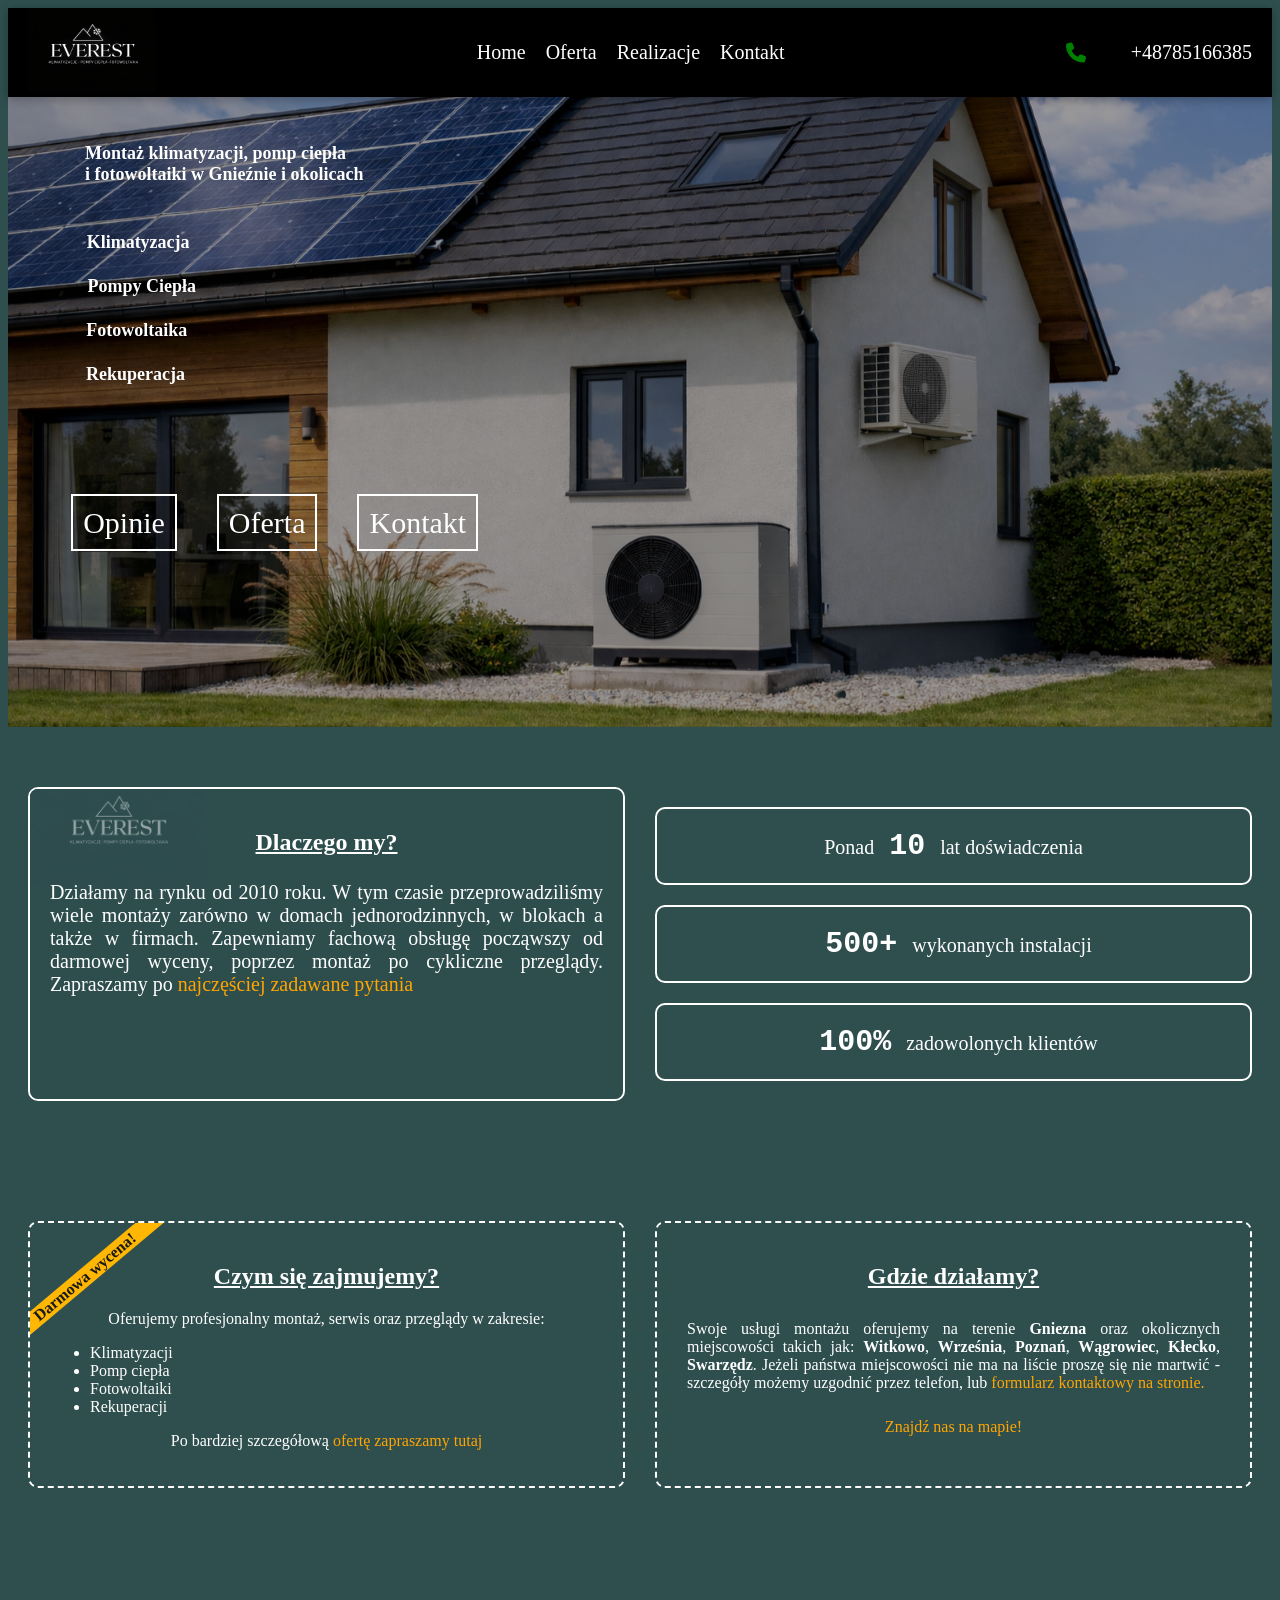
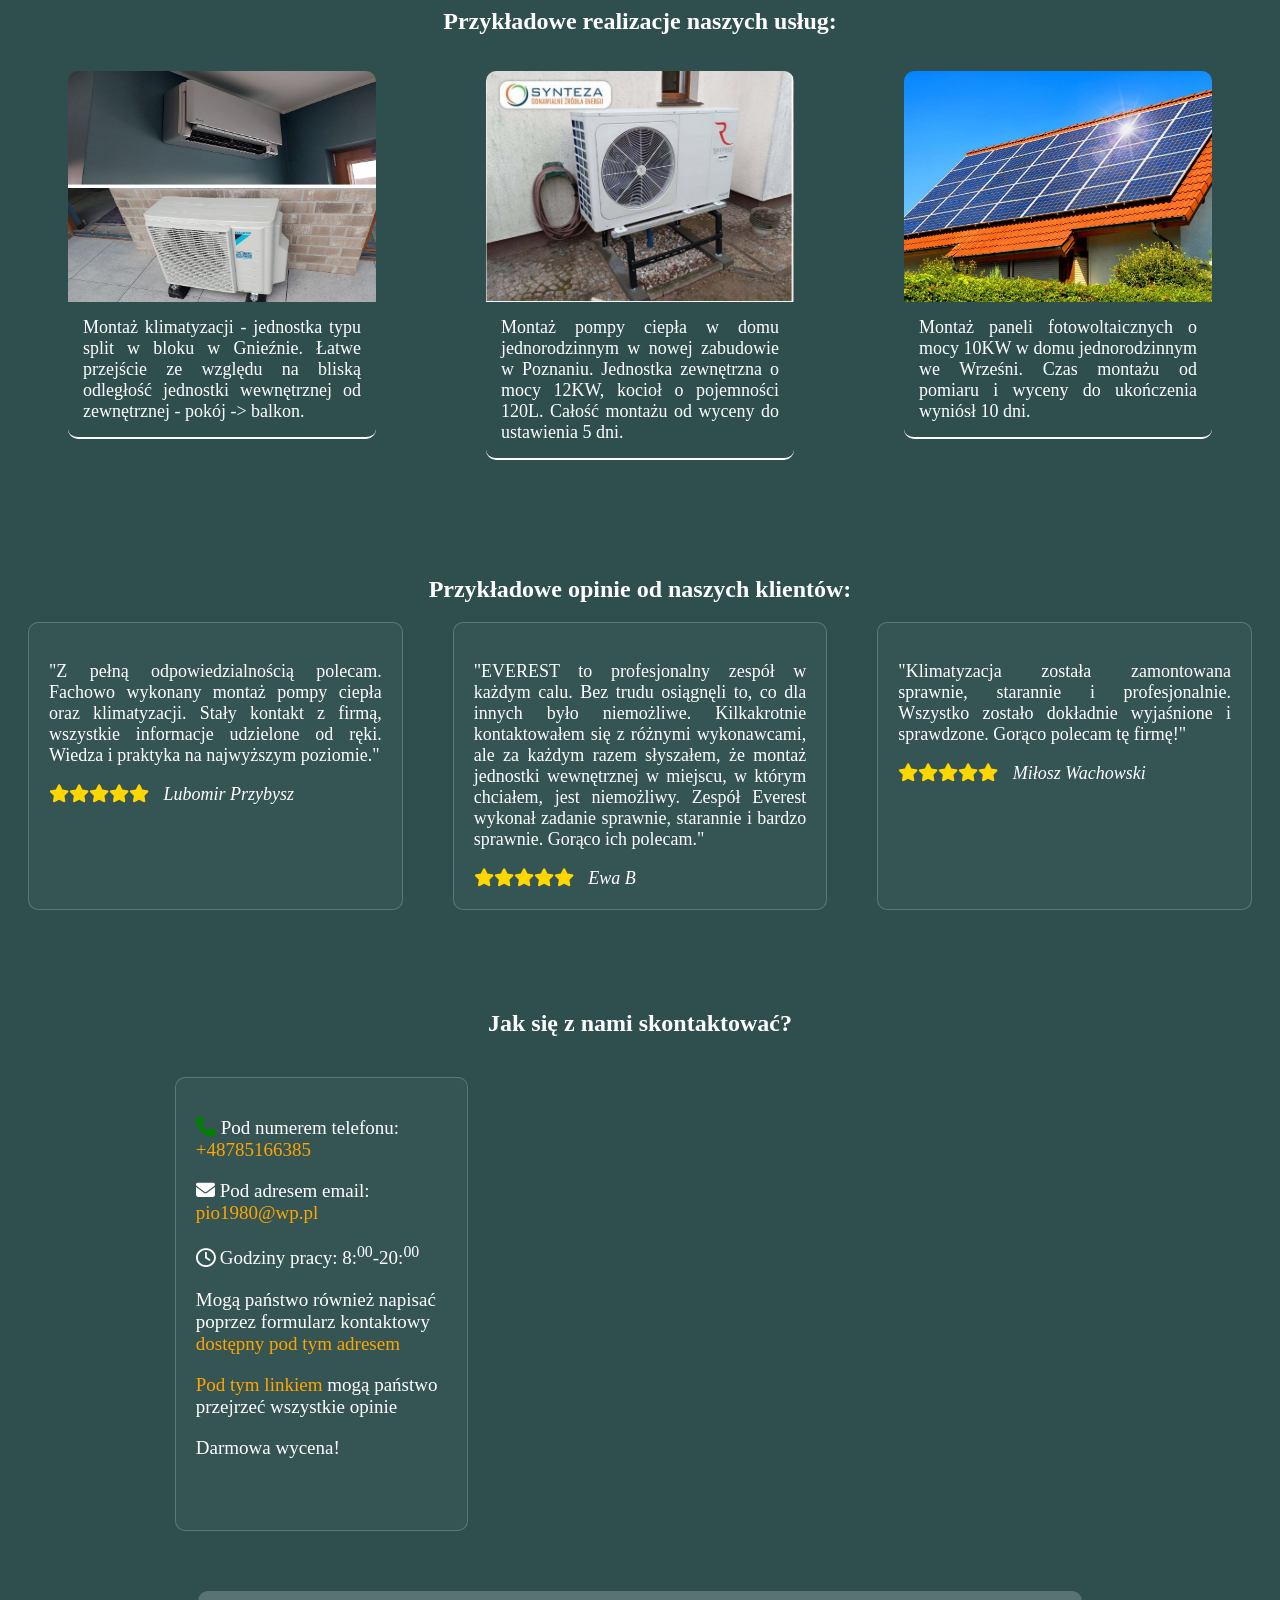
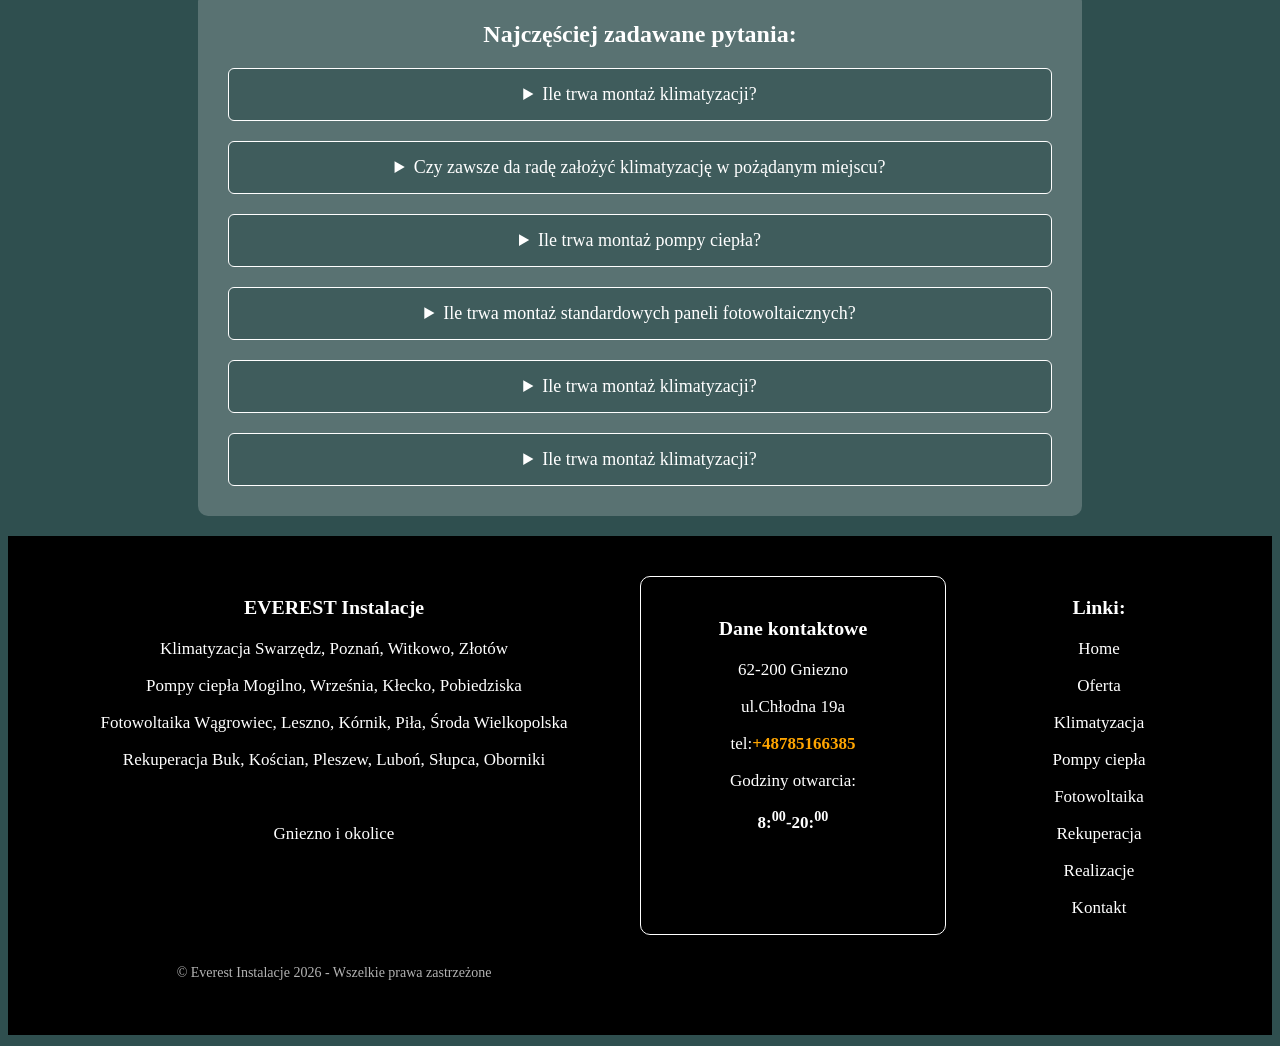
<file: index.html>
<!DOCTYPE html>
<html lang="en">
<head>
    <meta charset="UTF-8">
    <meta http-equiv="X-UA-Compatible" content="IE=edge">
    <meta name="viewport" content="width=device-width, initial-scale=1.0">
    <meta name="author" content="Tantal">
    <meta name="description" content="Montaż klimatyzacji, pomp ciepła, fotowoltaiki i rekuperacji w Gnieźnie i okolicach. Profesjonalny montaż i serwis.">
    <link rel="stylesheet" href="CSS/style.css">
    <link rel="stylesheet" href="CSS/navbar.css">
    <link rel="stylesheet" href="https://cdnjs.cloudflare.com/ajax/libs/font-awesome/6.5.0/css/all.min.css">
    <title>Klimatyzacja Pompy Ciepła Fotowoltaika Rekuperacja Everest Gniezno</title>
</head>
<body>
    <header class="header">
        <nav class="nav">
            
            <div class="logo">
                <img src="Img/Everest Instalacje.png" alt="Logo firmy Everest montującej klimatyzacje, pompy ciepła, fotowoltaike i rekuperacje">
            </div>
            <input type="checkbox" id="menu-toggle">

            <label for="menu-toggle" class="hamburger">
                <span></span>
                <span></span>
                <span></span>
            </label>
            
            <ul class="menu">
                <li><a href="https://tantal77.github.io/everest-landing-page/">Home</a></li>
                <li><a href="https://tantal77.github.io/everest-landing-page/oferta.html">Oferta</a></li>
                <li><a href="https://tantal77.github.io/everest-landing-page/realizacje.html">Realizacje</a></li>
                <li><a href="https://tantal77.github.io/everest-landing-page/kontakt.html">Kontakt</a></li>
            </ul>
            <div class="tel">
                <a href="tel:48785166385"><i class="fa-solid fa-phone"></i><span>+48785166385</span></a>
            </div>
        </nav>
    </header>
    <span class="banner"><a href="tel:48785166385" class="phone-banner"><i class="fa-solid fa-phone"></i></a></span>
    <main>
        <section class="hero">
            <img class="hero-img" src="Img/Domek jednorodzinny z klimatyzacją, pompą ciepła i fotowoltaiką.png" alt="Montaż Klimatyzacji Fotowoltaiki Pomp Ciepła Rekuperacji Gniezno i okolice">
            <div class="hero-text">
                <h1 class="hero-text-one">Montaż klimatyzacji, pomp ciepła<br> i fotowoltaiki w Gnieźnie i okolicach</h1>
                <h2 class="hero-text-two">Klimatyzacja</h2>
                <h2 class="hero-text-three">Pompy Ciepła</h2>
                <h2 class="hero-text-four">Fotowoltaika</h2>
                <h2 class="hero-text-five">Rekuperacja</h2>
            </div>
            <div class="hiperlinks">
                <p><a href="#review-anchor">Opinie</a></p>
                <p><a href="https://tantal77.github.io/everest-landing-page/oferta.html">Oferta</a></p>
                <p><a href="https://tantal77.github.io/everest-landing-page/kontakt.html">Kontakt</a></p>
            </div>
        </section>
        <section class="about">
            <div class="about-description">
                <img src="Img/Everest Montaż Gniezno.png" alt="Everest Instalacje Montaż Gniezno" class="about-logo">
                <h2>Dlaczego my?</h2>
                <p>Działamy na rynku od 2010 roku. W tym czasie przeprowadziliśmy wiele montaży
                    zarówno w domach jednorodzinnych, w blokach a także w firmach. Zapewniamy fachową
                    obsługę począwszy od darmowej wyceny, poprzez montaż po cykliczne przeglądy. 
                    Zapraszamy po <a href="#faq-anchor">najczęściej zadawane pytania</a>
                </p>
            </div>
            <div class="about-numbers">
                <p class="number-box">Ponad <span>10</span> lat doświadczenia</p>
                <p class="number-box"><span>500+</span> wykonanych instalacji</p>
                <p class="number-box"><span>100%</span> zadowolonych klientów</p>
            </div>
        </section>

        <section class="what-where">
            <div class="what">
                <div class="overlay">
                    <span>Darmowa wycena!</span>
                </div>
                <h2>Czym się zajmujemy?</h2>
                <p>Oferujemy profesjonalny montaż, serwis oraz przeglądy w zakresie:</p>
                <ul>
                    <li>Klimatyzacji</li>
                    <li>Pomp ciepła</li>
                    <li>Fotowoltaiki</li>
                    <li>Rekuperacji</li>
                </ul>
                <p>Po bardziej szczegółową <a href="https://tantal77.github.io/everest-landing-page/oferta.html">ofertę zapraszamy tutaj</a> </p>
            </div>
            <div class="where">
                <h2>Gdzie działamy?</h2>
                <p>Swoje usługi montażu oferujemy na terenie <b>Gniezna</b> oraz okolicznych miejscowości
                    takich jak: <b>Witkowo</b>, <b>Września</b>, <b>Poznań</b>, <b>Wągrowiec</b>, 
                    <b>Kłecko</b>, <b>Swarzędz</b>. Jeżeli państwa miejscowości nie ma na liście proszę się nie 
                    martwić - szczegóły możemy uzgodnić
                    przez telefon, lub <a href="https://tantal77.github.io/everest-landing-page/kontakt.html">formularz kontaktowy na stronie.</a> <br>
                 </p>
                 <div><a href="#map-anchor">Znajdź nas na mapie!</a></div>
            </div>
        </section>
        <section class="realizations">
            <h2>Przykładowe realizacje naszych usług:</h2>
            <div class="image-realizations">
                <figure>
                    <img src="Img/Montaż klimatyzacji typu split w mieszkaniu w bloku Gniezno.jpg" alt="Montaż klimatyzacji Gniezno Everest instalacje">
                        <figcaption class="figcaption">Montaż klimatyzacji -  jednostka typu split w bloku w Gnieźnie. Łatwe przejście ze względu
                            na bliską odległość jednostki wewnętrznej od zewnętrznej - pokój -> balkon.
                        </figcaption>
                </figure>
                <figure>
                    <img src="Img/Montaż pompy ciepła typu powietrze powietrze w domku jednorodzinnym Poznań.png" alt="Montaż pompy ciepła Poznań Everest instalacje">
                        <figcaption class="figcaption">Montaż pompy ciepła w domu jednorodzinnym w nowej zabudowie w Poznaniu.
                             Jednostka zewnętrzna o mocy 12KW, kocioł o pojemności 120L. Całość montażu od wyceny
                            do ustawienia 5 dni. </figcaption>
                </figure>
                <figure>
                    <img src="Img/Montaż paneli fotowoltaicznych na skośnym dachu w domu jednorodzinnym we Wrześni.png" alt="Montaż paneli fotowoltaicznych Września Everest instalacje">
                        <figcaption class="figcaption">Montaż paneli fotowoltaicznych o mocy 10KW w domu jednorodzinnym we Wrześni.
                            Czas montażu od pomiaru i wyceny do ukończenia wyniósł 10 dni.
                        </figcaption>
                </figure>
            </div>
        </section>
        <section class="reviews" id="review-anchor">
            <h2>Przykładowe opinie od naszych klientów:</h2>
            <div class="reviews-grid">
                <div class="review">
                    <p>"Z pełną odpowiedzialnością polecam. Fachowo wykonany montaż pompy ciepła
                        oraz klimatyzacji. Stały kontakt z firmą, wszystkie informacje udzielone
                        od ręki. Wiedza i praktyka na najwyższym poziomie."
                    </p>
                    <span><i class="fa-solid fa-star"></i><i class="fa-solid fa-star"></i><i class="fa-solid fa-star"></i><i class="fa-solid fa-star"></i><i class="fa-solid fa-star"></i></span>
                    <p class="author">Lubomir Przybysz</p>
                </div>
                <div class="review">
                    <p>"EVEREST to profesjonalny zespół w każdym calu. Bez trudu osiągnęli to, co 
                        dla innych było niemożliwe. Kilkakrotnie kontaktowałem się z różnymi wykonawcami, 
                        ale za każdym razem słyszałem, że montaż jednostki wewnętrznej w miejscu, 
                        w którym chciałem, jest niemożliwy. Zespół Everest wykonał zadanie sprawnie, 
                        starannie i bardzo sprawnie. Gorąco ich polecam."</p>
                    <span><i class="fa-solid fa-star"></i><i class="fa-solid fa-star"></i><i class="fa-solid fa-star"></i><i class="fa-solid fa-star"></i><i class="fa-solid fa-star"></i></span>
                    <p class="author">Ewa B</p>
                </div>
                <div class="review">
                    <p>"Klimatyzacja została zamontowana sprawnie, starannie i profesjonalnie. Wszystko
                        zostało dokładnie wyjaśnione i sprawdzone. Gorąco polecam tę firmę!"
                    </p>
                    <span><i class="fa-solid fa-star"></i><i class="fa-solid fa-star"></i><i class="fa-solid fa-star"></i><i class="fa-solid fa-star"></i><i class="fa-solid fa-star"></i></span>
                    <p class="author">Miłosz Wachowski</p>
                </div>
            </div>
        </section>
        <section class="contact-area">
            <h2>Jak się z nami skontaktować?</h2>
            <div class="contact-area-grid">
                <div class="contact">
                <p><i class="fa-solid fa-phone"></i>Pod numerem telefonu: <a href="tel:+48785166385">+48785166385</a></p>
                <p><i class="fa fa-envelope" aria-hidden="true"></i>Pod adresem email: <a href="mailto:pio1980@wp.pl">pio1980@wp.pl</a></p>
                <p><i class="far fa-clock"></i>Godziny pracy: 8:<sup>00</sup>-20:<sup>00</sup></p>
                <p>Mogą państwo również napisać poprzez formularz kontaktowy
                    <a href="https://tantal77.github.io/everest-landing-page/kontakt.html">dostępny pod tym adresem</a>
                </p>
                <p><a target="_blank" rel="noopener" href="https://maps.google.com/?q=Everest+Gniezno">
                    Pod tym linkiem</a> mogą państwo przejrzeć wszystkie opinie</p>
                <p>Darmowa wycena!</p>
                </div>
                <div class="area" id="map-anchor">
                    <iframe src="https://www.google.com/maps/embed?pb=!1m18!1m12!1m3!1d2428.6801174192324!2d17.58805697606758!3d52.50302977205672!2m3!1f0!2f0!3f0!3m2!1i1024!2i768!4f13.1!3m3!1m2!1s0x470493193f94f915%3A0x968b90853baa2e54!2sEverest!5e0!3m2!1spl!2spl!4v1773223040921!5m2!1spl!2spl"
                    width="100%"
                    height="450"
                    style="border:0;"
                    allowfullscreen=""
                    loading="lazy"
                    referrerpolicy="no-referrer-when-downgrade">
                </iframe>
                </div>
            </div>
        </section>
        <section class="faq" id="faq-anchor">
            <h2>Najczęściej zadawane pytania:</h2>
            <details>
                <summary>Ile trwa montaż klimatyzacji?</summary>
                <p>Przy prostym ustawieniu około 4h</p>
            </details>
            <details>
                <summary>Czy zawsze da radę założyć klimatyzację w pożądanym miejscu?</summary>
                <p>Nie zawsze, ale nasza firma potrafi dokonać często rzeczy niemożliwych :)</p>
            </details>
            <details>
                <summary>Ile trwa montaż pompy ciepła?</summary>
                <p>Dużo zależy od wielkości dostępnego miejsca i ...</p>
            </details>
            <details>
                <summary>Ile trwa montaż standardowych paneli fotowoltaicznych?</summary>
                <p>Lorem ipsum dolor sit amet consectetur, adipisicing elit. Deserunt, iste.</p>
            </details>
            <details>
                <summary>Ile trwa montaż klimatyzacji?</summary>
                <p>Przy prostym ustawieniu około 4h</p>
            </details>
            <details>
                <summary>Ile trwa montaż klimatyzacji?</summary>
                <p>Przy prostym ustawieniu około 4h</p>
            </details>
        </section>
     </main>
    <footer class="footer">
            <div class="footer-company">
                <h3>EVEREST Instalacje</h3>
                <p>Klimatyzacja Swarzędz, Poznań, Witkowo, Złotów</p>
                <p>Pompy ciepła Mogilno, Września, Kłecko, Pobiedziska</p>
                <p>Fotowoltaika Wągrowiec, Leszno, Kórnik, Piła, Środa Wielkopolska</p>
                <p>Rekuperacja Buk, Kościan, Pleszew, Luboń, Słupca, Oborniki</p><br>
                <p>Gniezno i okolice</p>
            </div>
            <div class="footer-contact">
                <h3>Dane kontaktowe</h3>
                <p>62-200 Gniezno</p>
                <p>ul.Chłodna 19a</p>
                <p>tel:<a href="tel:+48785166385"><b>+48785166385</b></a></p>
                <p>Godziny otwarcia:</p>
                <p><b>8:<sup>00</sup>-20:<sup>00</sup></b></p>
            </div>
            <div class="footer-links">
                <h3>Linki:</h3>
                <p><a href="https://tantal77.github.io/everest-landing-page/">Home</a></p>
                <p><a href="https://tantal77.github.io/everest-landing-page/oferta.html">Oferta</a></p>
                <p><a href="https://tantal77.github.io/everest-landing-page/klimatyzacja.html">Klimatyzacja</a></p>
                <p><a href="https://tantal77.github.io/everest-landing-page/pompy-ciepla.html">Pompy ciepła</a></p>
                <p><a href="https://tantal77.github.io/everest-landing-page/fotowoltaika.html">Fotowoltaika</a></p>
                <p><a href="https://tantal77.github.io/everest-landing-page/rekuperacja.html">Rekuperacja</a></p>
                <p><a href="https://tantal77.github.io/everest-landing-page/realizacje.html">Realizacje</a></p>
                <p><a href="https://tantal77.github.io/everest-landing-page/kontakt.html">Kontakt</a></p>
            </div>
        <p class="copyright">© Everest Instalacje 2026 - Wszelkie prawa zastrzeżone</p>
    </footer>
</body>
</html>
</file>
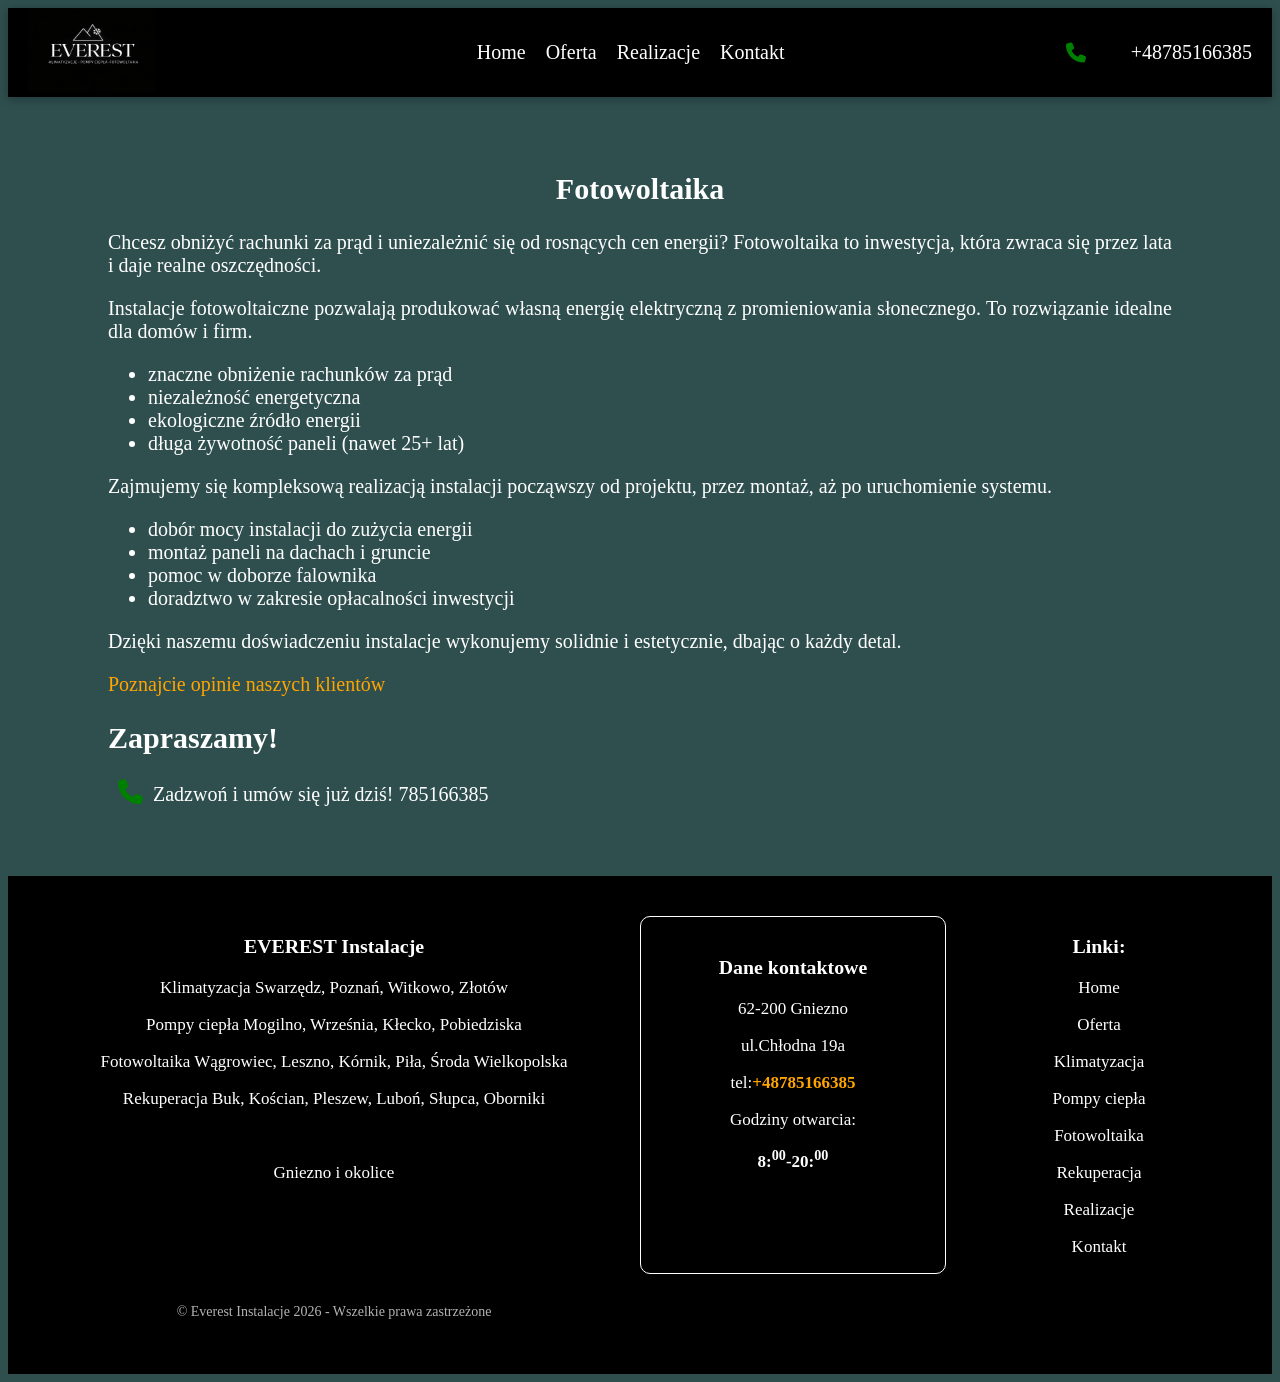
<file: fotowoltaika.html>
<!DOCTYPE html>
<html lang="en">
<head>
    <meta charset="UTF-8">
    <meta http-equiv="X-UA-Compatible" content="IE=edge">
    <meta name="viewport" content="width=device-width, initial-scale=1.0">
    <meta name="author" content="Tantal">
    <meta name="description" content="Montaż klimatyzacji, pomp ciepła, fotowoltaiki i rekuperacji w Gnieźnie i okolicach. Profesjonalny montaż i serwis.">
    <link rel="stylesheet" href="CSS/style.css">
    <link rel="stylesheet" href="CSS/navbar.css">
    <link rel="stylesheet" href="https://cdnjs.cloudflare.com/ajax/libs/font-awesome/6.5.0/css/all.min.css">
    <title>Realizacje Klimatyzacji, Pomp ciepła, Fotowoltaiki i Rekuperacji Firma Everest Gniezno</title>
</head>
<body>
    <header class="header">
        <nav class="nav">
            <div class="logo">
                <img src="Img/Everest Instalacje.png" alt="">
            </div>

            <input type="checkbox" id="menu-toggle">

            <label for="menu-toggle" class="hamburger">
                <span></span>
                <span></span>
                <span></span>
            </label>
            <ul class="menu">
                <li><a href="https://tantal77.github.io/everest-landing-page/">Home</a></li>
                <li><a href="https://tantal77.github.io/everest-landing-page/oferta.html">Oferta</a></li>
                <li><a href="https://tantal77.github.io/everest-landing-page/realizacje.html">Realizacje</a></li>
                <li><a href="https://tantal77.github.io/everest-landing-page/kontakt.html">Kontakt</a></li>
            </ul>
            <div class="tel">
                <a href="tel:48785166385"><i class="fa-solid fa-phone"></i><span>+48785166385</span></a>
            </div>
        </nav>
    </header>
    <main>
        <section class="complex-offer-description">
            <h1>Fotowoltaika</h1>
            <p>
            Chcesz obniżyć rachunki za prąd i uniezależnić się od rosnących cen energii?
            Fotowoltaika to inwestycja, która zwraca się przez lata i daje realne oszczędności.
            </p>
            <p>
            Instalacje fotowoltaiczne pozwalają produkować własną energię elektryczną
            z promieniowania słonecznego. To rozwiązanie idealne dla domów i firm.
            </p>
                <ul>
                    <li>znaczne obniżenie rachunków za prąd</li>
                    <li>niezależność energetyczna</li>
                    <li>ekologiczne źródło energii</li>
                    <li>długa żywotność paneli (nawet 25+ lat)</li>
                </ul>
            <p>
            Zajmujemy się kompleksową realizacją instalacji począwszy od projektu, przez montaż,
            aż po uruchomienie systemu.
            </p>
                <ul>
                    <li>dobór mocy instalacji do zużycia energii</li>
                    <li>montaż paneli na dachach i gruncie</li>
                    <li>pomoc w doborze falownika</li>
                    <li>doradztwo w zakresie opłacalności inwestycji</li>
                </ul>
            <p>
            Dzięki naszemu doświadczeniu instalacje wykonujemy solidnie i estetycznie,
            dbając o każdy detal.
            </p>
            <p><a href="https://maps.google.com/?q=Everest+Gniezno">Poznajcie opinie naszych klientów</a></p>
            <h2>Zapraszamy!</h2>
                <p><a href="tel:48785166385"><i class="fa-solid fa-phone"></i></a> Zadzwoń i umów się już dziś! 785166385</p>
        </section>
    </main>
    <footer class="footer">
        <div class="footer-company">
            <h3>EVEREST Instalacje</h3>
            <p>Klimatyzacja Swarzędz, Poznań, Witkowo, Złotów</p>
            <p>Pompy ciepła Mogilno, Września, Kłecko, Pobiedziska</p>
            <p>Fotowoltaika Wągrowiec, Leszno, Kórnik, Piła, Środa Wielkopolska</p>
            <p>Rekuperacja Buk, Kościan, Pleszew, Luboń, Słupca, Oborniki</p><br>
            <p>Gniezno i okolice</p>
        </div>
        <div class="footer-contact">
            <h3>Dane kontaktowe</h3>
            <p>62-200 Gniezno</p>
            <p>ul.Chłodna 19a</p>
            <p>tel:<a href="tel:+48785166385"><b>+48785166385</b></a></p>
            <p>Godziny otwarcia:</p>
            <p><b>8:<sup>00</sup>-20:<sup>00</sup></b></p>
        </div>
        <div class="footer-links">
            <h3>Linki:</h3>
            <p><a href="https://tantal77.github.io/everest-landing-page/">Home</a></p>
            <p><a href="https://tantal77.github.io/everest-landing-page/oferta.html">Oferta</a></p>
            <p><a href="https://tantal77.github.io/everest-landing-page/klimatyzacja.html">Klimatyzacja</a></p>
            <p><a href="https://tantal77.github.io/everest-landing-page/pompy-ciepla.html">Pompy ciepła</a></p>
            <p><a href="https://tantal77.github.io/everest-landing-page/fotowoltaika.html">Fotowoltaika</a></p>
            <p><a href="https://tantal77.github.io/everest-landing-page/rekuperacja.html">Rekuperacja</a></p>
            <p><a href="https://tantal77.github.io/everest-landing-page/realizacje.html">Realizacje</a></p>
            <p><a href="https://tantal77.github.io/everest-landing-page/kontakt.html">Kontakt</a></p>
        </div>
    <p class="copyright">© Everest Instalacje 2026 - Wszelkie prawa zastrzeżone</p>
</footer>
</body>
</html>
</file>
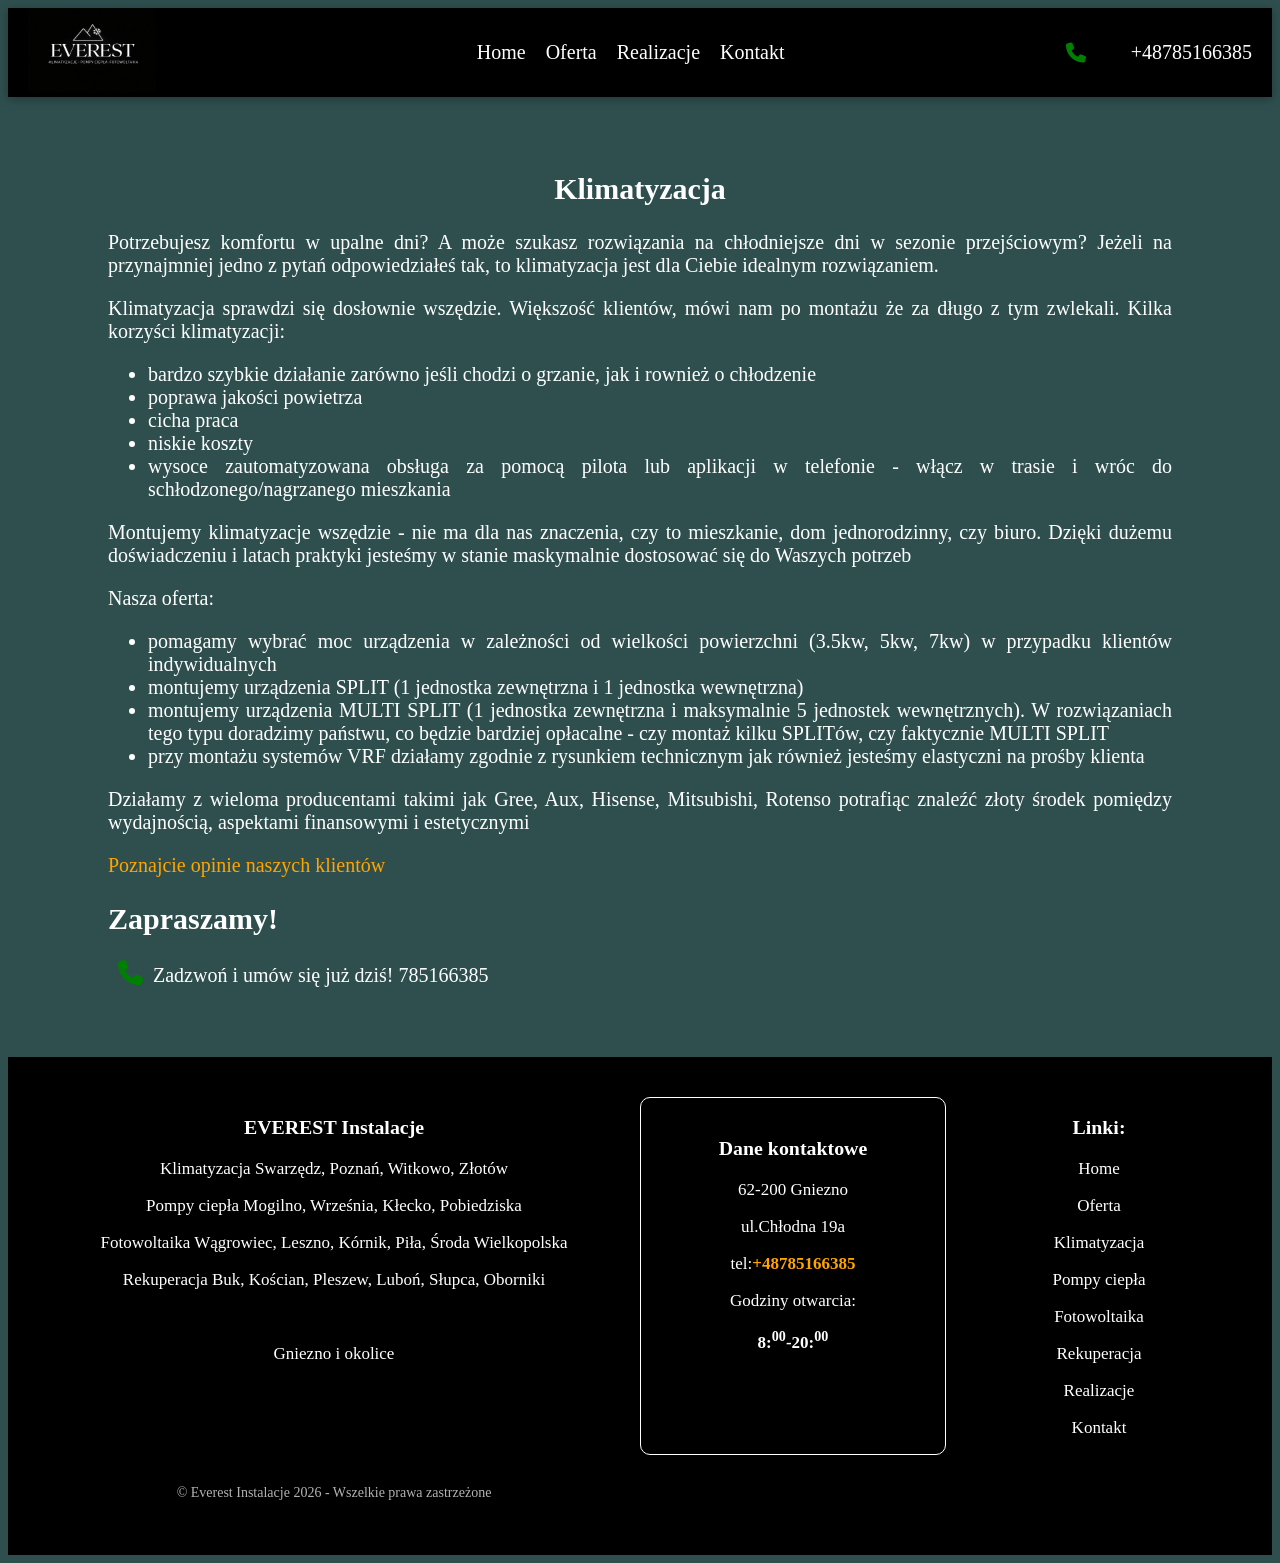
<file: klimatyzacja.html>
<!DOCTYPE html>
<html lang="en">
<head>
    <meta charset="UTF-8">
    <meta http-equiv="X-UA-Compatible" content="IE=edge">
    <meta name="viewport" content="width=device-width, initial-scale=1.0">
    <meta name="author" content="Tantal">
    <meta name="description" content="Montaż klimatyzacji, pomp ciepła, fotowoltaiki i rekuperacji w Gnieźnie i okolicach. Profesjonalny montaż i serwis.">
    <link rel="stylesheet" href="CSS/style.css">
    <link rel="stylesheet" href="CSS/navbar.css">
    <link rel="stylesheet" href="https://cdnjs.cloudflare.com/ajax/libs/font-awesome/6.5.0/css/all.min.css">
    <title>Realizacje Klimatyzacji, Pomp ciepła, Fotowoltaiki i Rekuperacji Firma Everest Gniezno</title>
</head>
<body>
    <header class="header">
        <nav class="nav">
            <div class="logo">
                <img src="Img/Everest Instalacje.png" alt="">
            </div>

            <input type="checkbox" id="menu-toggle">

            <label for="menu-toggle" class="hamburger">
                <span></span>
                <span></span>
                <span></span>
            </label>
            <ul class="menu">
                <li><a href="https://tantal77.github.io/everest-landing-page/">Home</a></li>
                <li><a href="https://tantal77.github.io/everest-landing-page/oferta.html">Oferta</a></li>
                <li><a href="https://tantal77.github.io/everest-landing-page/realizacje.html">Realizacje</a></li>
                <li><a href="https://tantal77.github.io/everest-landing-page/kontakt.html">Kontakt</a></li>
            </ul>
            <div class="tel">
                <a href="tel:48785166385"><i class="fa-solid fa-phone"></i><span>+48785166385</span></a>
            </div>
        </nav>
    </header>
    <main>
        <section class="complex-offer-description">
            <h1>Klimatyzacja</h1>
            <p>Potrzebujesz komfortu w upalne dni? A może szukasz rozwiązania na chłodniejsze dni w sezonie
                przejściowym? Jeżeli na przynajmniej jedno z pytań odpowiedziałeś tak, to klimatyzacja jest
                dla Ciebie idealnym rozwiązaniem.
            </p>
            <p>Klimatyzacja sprawdzi się dosłownie wszędzie. Większość klientów, mówi nam po montażu
                że za długo z tym zwlekali. Kilka korzyści klimatyzacji:</p>
             
                <ul>
                    <li>bardzo szybkie działanie zarówno jeśli chodzi o grzanie, jak i rownież o
                        chłodzenie</li>
                    <li>poprawa jakości powietrza </li>
                    <li>cicha praca</li>
                    <li>niskie koszty </li>
                    <li>wysoce zautomatyzowana obsługa za pomocą pilota lub aplikacji w telefonie 
                        - włącz w trasie i wróc do schłodzonego/nagrzanego mieszkania</li>
                </ul>
            
            <p>Montujemy klimatyzacje wszędzie - nie ma dla nas znaczenia, czy to mieszkanie, dom
                jednorodzinny, czy biuro. Dzięki dużemu doświadczeniu i latach praktyki jesteśmy 
                w stanie maskymalnie dostosować się do Waszych potrzeb
            </p>
            <p>Nasza oferta:</p>
                <ul>
                    <li>pomagamy wybrać moc urządzenia w zależności od wielkości powierzchni (3.5kw, 5kw, 7kw)
                        w przypadku klientów indywidualnych</li>
                    <li>montujemy urządzenia SPLIT (1 jednostka zewnętrzna i 1 jednostka wewnętrzna)</li>
                    <li>montujemy urządzenia MULTI SPLIT (1 jednostka zewnętrzna i maksymalnie 5 jednostek wewnętrznych).
                        W rozwiązaniach tego typu doradzimy państwu, co będzie bardziej opłacalne - czy montaż
                        kilku SPLITów, czy faktycznie MULTI SPLIT</li>
                    <li>przy montażu systemów VRF działamy zgodnie z rysunkiem technicznym jak również jesteśmy
                        elastyczni na prośby klienta</li>
                </ul>
            <p>Działamy z wieloma producentami takimi jak Gree, Aux, Hisense, Mitsubishi, 
                Rotenso potrafiąc znaleźć złoty środek pomiędzy wydajnością, aspektami finansowymi 
                i estetycznymi
            </p>
            <p><a href="https://maps.google.com/?q=Everest+Gniezno">Poznajcie opinie naszych klientów</a></p>
                <h2>Zapraszamy!</h2>
                <p><a href="tel:48785166385"><i class="fa-solid fa-phone"></i></a> Zadzwoń i umów się już dziś! 785166385</p>
        </section>
    </main>
    <footer class="footer">
        <div class="footer-company">
            <h3>EVEREST Instalacje</h3>
            <p>Klimatyzacja Swarzędz, Poznań, Witkowo, Złotów</p>
            <p>Pompy ciepła Mogilno, Września, Kłecko, Pobiedziska</p>
            <p>Fotowoltaika Wągrowiec, Leszno, Kórnik, Piła, Środa Wielkopolska</p>
            <p>Rekuperacja Buk, Kościan, Pleszew, Luboń, Słupca, Oborniki</p><br>
            <p>Gniezno i okolice</p>
        </div>
        <div class="footer-contact">
            <h3>Dane kontaktowe</h3>
            <p>62-200 Gniezno</p>
            <p>ul.Chłodna 19a</p>
            <p>tel:<a href="tel:+48785166385"><b>+48785166385</b></a></p>
            <p>Godziny otwarcia:</p>
            <p><b>8:<sup>00</sup>-20:<sup>00</sup></b></p>
        </div>
        <div class="footer-links">
            <h3>Linki:</h3>
            <p><a href="https://tantal77.github.io/everest-landing-page/">Home</a></p>
            <p><a href="https://tantal77.github.io/everest-landing-page/oferta.html">Oferta</a></p>
            <p><a href="https://tantal77.github.io/everest-landing-page/klimatyzacja.html">Klimatyzacja</a></p>
            <p><a href="https://tantal77.github.io/everest-landing-page/pompy-ciepla.html">Pompy ciepła</a></p>
            <p><a href="https://tantal77.github.io/everest-landing-page/fotowoltaika.html">Fotowoltaika</a></p>                <p><a href="https://tantal77.github.io/everest-landing-page/rekuperacja.html">Rekuperacja</a></p>
            <p><a href="https://tantal77.github.io/everest-landing-page/realizacje.html">Realizacje</a></p>
            <p><a href="https://tantal77.github.io/everest-landing-page/kontakt.html">Kontakt</a></p>
        </div>
    <p class="copyright">© Everest Instalacje 2026 - Wszelkie prawa zastrzeżone</p>
</footer>
</body>
</html>
</file>
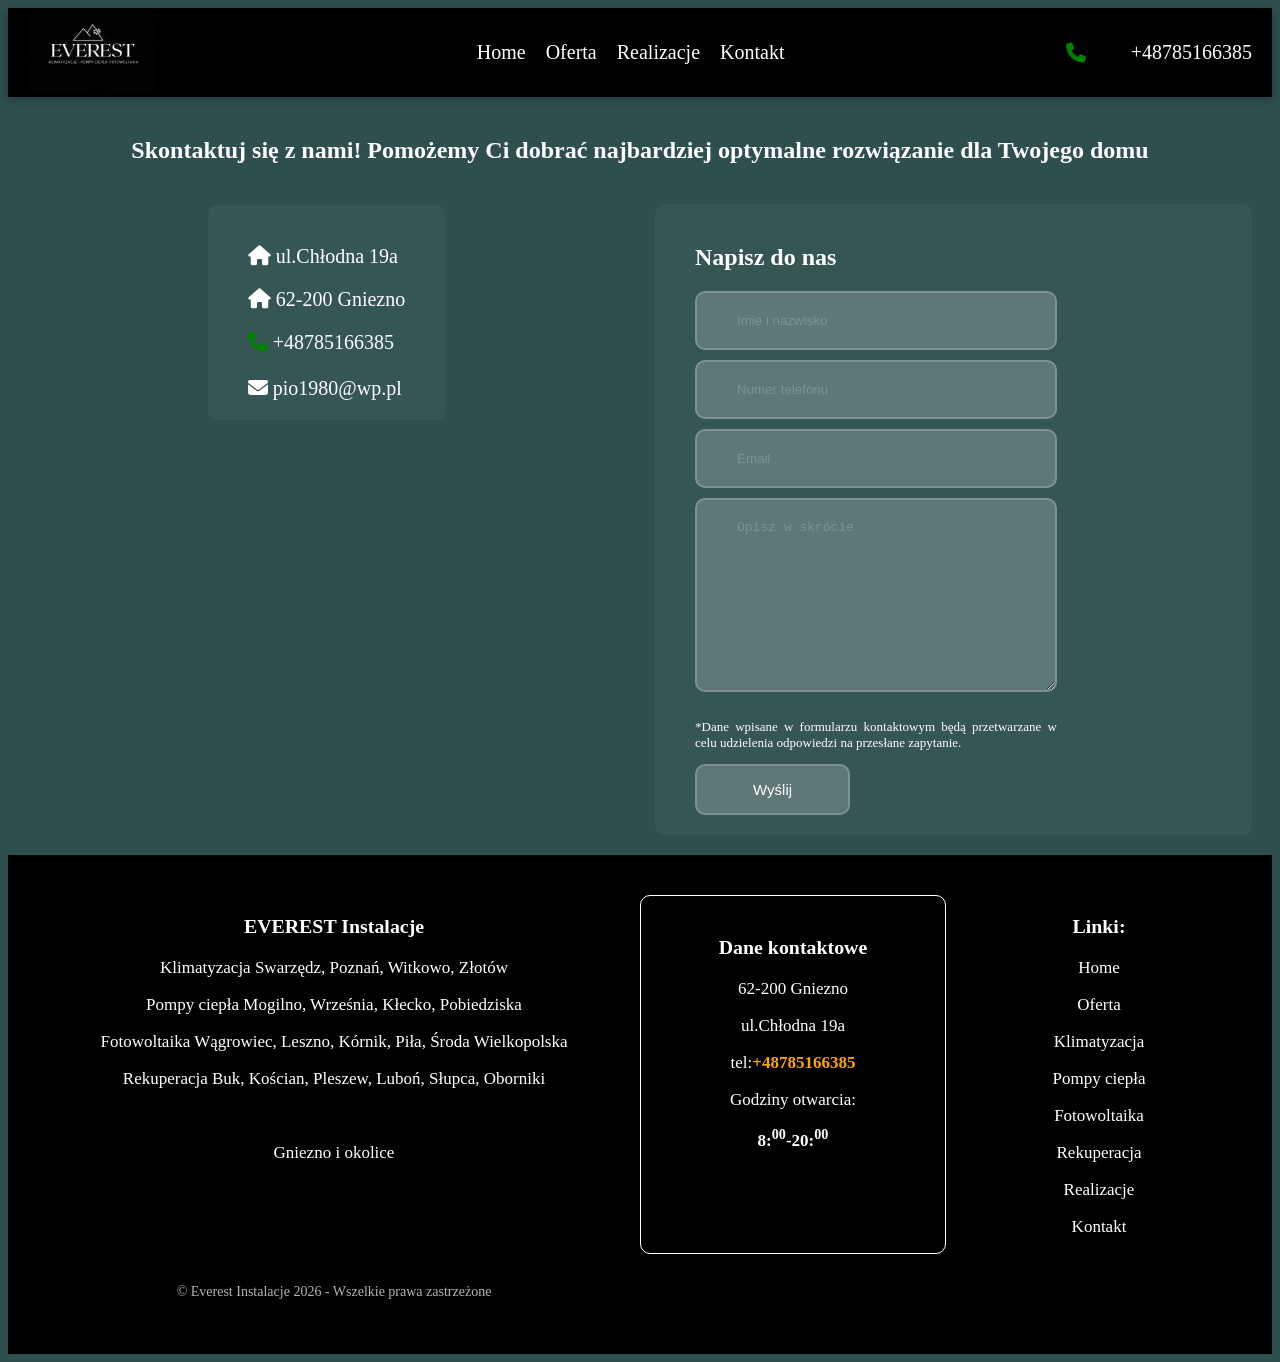
<file: kontakt.html>
<!DOCTYPE html>
<html lang="en">
<head>
    <meta charset="UTF-8">
    <meta http-equiv="X-UA-Compatible" content="IE=edge">
    <meta name="viewport" content="width=device-width, initial-scale=1.0">
    <meta name="author" content="Tantal">
    <meta name="description" content="Montaż klimatyzacji, pomp ciepła, fotowoltaiki i rekuperacji w Gnieźnie i okolicach. Profesjonalny montaż i serwis.">
    <link rel="stylesheet" href="CSS/style.css">
    <link rel="stylesheet" href="CSS/navbar.css">
    <link rel="stylesheet" href="https://cdnjs.cloudflare.com/ajax/libs/font-awesome/6.5.0/css/all.min.css">
    <title>Klimatyzacja Pompy Ciepła Fotowoltaika Rekuperacja Everest Gniezno</title>
</head>
<body>
    <header class="header">
        <nav class="nav">
            <div class="logo">
                <img src="Img/Everest Instalacje.png" alt="">
            </div>

            <input type="checkbox" id="menu-toggle">

            <label for="menu-toggle" class="hamburger">
                <span></span>
                <span></span>
                <span></span>
            </label>
            <ul class="menu">
                <li><a href="https://tantal77.github.io/everest-landing-page/">Home</a></li>
                <li><a href="https://tantal77.github.io/everest-landing-page/oferta.html">Oferta</a></li>
                <li><a href="https://tantal77.github.io/everest-landing-page/realizacje.html">Realizacje</a></li>
                <li><a href="https://tantal77.github.io/everest-landing-page/kontakt.html">Kontakt</a></li>
            </ul>
            <div class="tel">
                <a href="tel:48785166385"><i class="fa-solid fa-phone"></i><span>+48785166385</span></a>
            </div>
        </nav>
    </header>
    <main>
        <section class="contact-info">
            <h1>Skontaktuj się z nami! Pomożemy Ci dobrać najbardziej optymalne rozwiązanie dla Twojego domu</h1>
            <div class="tab-contact">
                <div class="contact-description">
                    <p><i class="fa fa-home" aria-hidden="true"></i>ul.Chłodna 19a</p>
                    <p><i class="fa fa-home" aria-hidden="true"></i>62-200 Gniezno</p>
                    <a href="tel:48785166385"><i class="fa-solid fa-phone"></i>+48785166385</a><br><br>
                    <a href="mailto:pio1980@wp.pl"><i class="fa fa-envelope" aria-hidden="true"></i>pio1980@wp.pl</a>
                </div>
                <div class="form-contact">
                    <h2>Napisz do nas</h2>
                    <form action="https://formspree.io/f/mdawpaqy" method="POST">
                        <input type="text" name="name" placeholder="Imie i nazwisko" required><br>
                        <input type="text" name="number" placeholder="Numer telefonu" required><br>
                        <input type="email" name="email" placeholder="Email" required><br>
                        <textarea name="question" id="question" cols="30" rows="10" placeholder="Opisz w skrócie" required></textarea><br>
                        <p>*Dane wpisane w formularzu kontaktowym będą przetwarzane w celu udzielenia odpowiedzi na przesłane zapytanie.</p>
                        <button type="submit">Wyślij</button>
                    </form>
                </div>
            </div>
        </section>
    </main>

    <footer class="footer">
        <div class="footer-company">
            <h3>EVEREST Instalacje</h3>
            <p>Klimatyzacja Swarzędz, Poznań, Witkowo, Złotów</p>
            <p>Pompy ciepła Mogilno, Września, Kłecko, Pobiedziska</p>
            <p>Fotowoltaika Wągrowiec, Leszno, Kórnik, Piła, Środa Wielkopolska</p>
            <p>Rekuperacja Buk, Kościan, Pleszew, Luboń, Słupca, Oborniki</p><br>
            <p>Gniezno i okolice</p>
        </div>
        <div class="footer-contact">
            <h3>Dane kontaktowe</h3>
            <p>62-200 Gniezno</p>
            <p>ul.Chłodna 19a</p>
            <p>tel:<a href="tel:+48785166385"><b>+48785166385</b></a></p>
            <p>Godziny otwarcia:</p>
            <p><b>8:<sup>00</sup>-20:<sup>00</sup></b></p>
        </div>
        <div class="footer-links">
            <h3>Linki:</h3>
            <p><a href="https://tantal77.github.io/everest-landing-page/">Home</a></p>
            <p><a href="https://tantal77.github.io/everest-landing-page/oferta.html">Oferta</a></p>
            <p><a href="https://tantal77.github.io/everest-landing-page/klimatyzacja.html">Klimatyzacja</a></p>                <p><a href="https://tantal77.github.io/everest-landing-page/pompy-ciepla.html">Pompy ciepła</a></p>
            <p><a href="https://tantal77.github.io/everest-landing-page/fotowoltaika.html">Fotowoltaika</a></p>
            <p><a href="https://tantal77.github.io/everest-landing-page/rekuperacja.html">Rekuperacja</a></p>
            <p><a href="https://tantal77.github.io/everest-landing-page/realizacje.html">Realizacje</a></p>                <p><a href="https://tantal77.github.io/everest-landing-page/kontakt.html">Kontakt</a></p>
        </div>
    <p class="copyright">© Everest Instalacje 2026 - Wszelkie prawa zastrzeżone</p>
</footer>
</body>
</html>
</file>
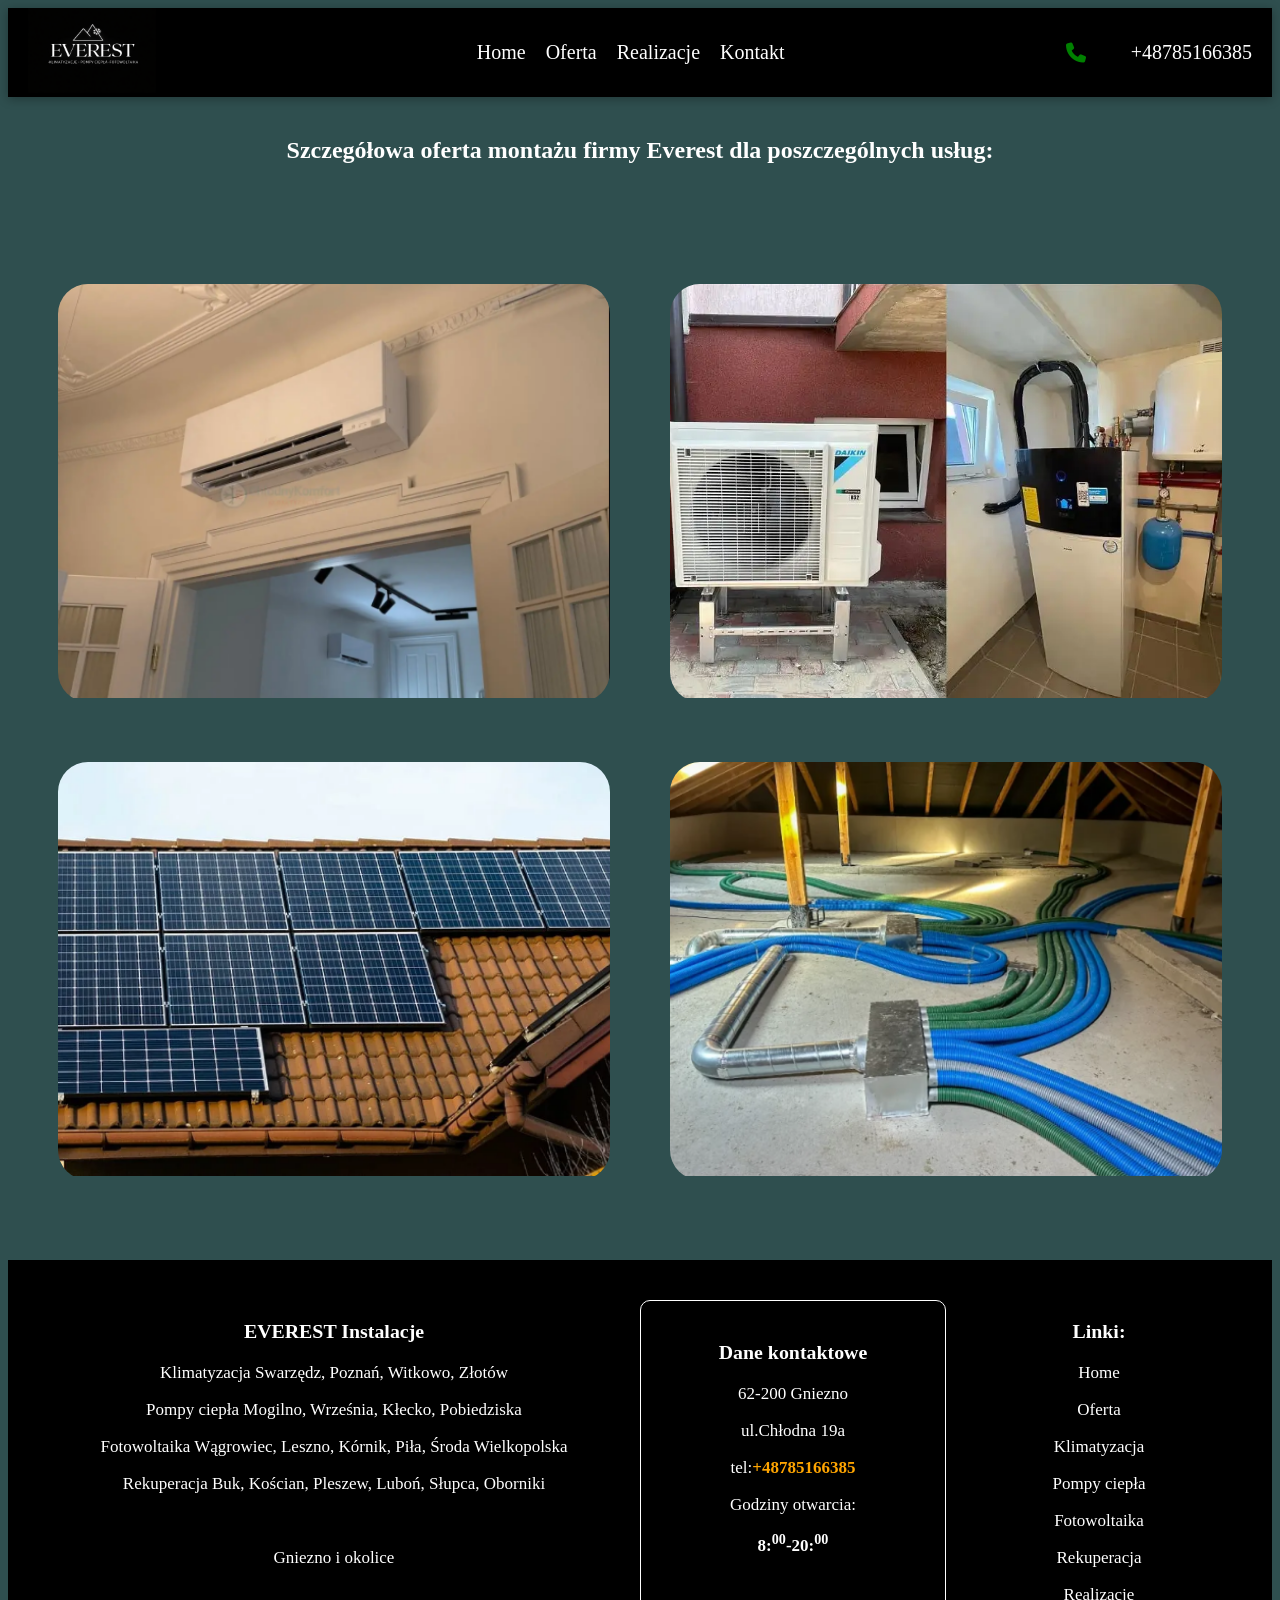
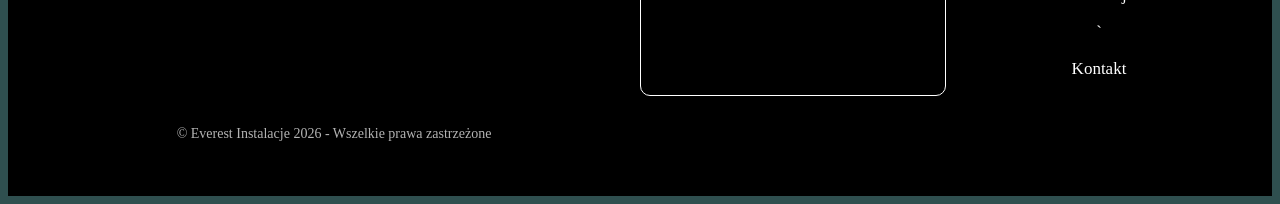
<file: oferta.html>
<!DOCTYPE html>
<html lang="en">
<head>
    <meta charset="UTF-8">
    <meta http-equiv="X-UA-Compatible" content="IE=edge">
    <meta name="viewport" content="width=device-width, initial-scale=1.0">
    <meta name="author" content="Tantal">
    <meta name="description" content="Montaż klimatyzacji, pomp ciepła, fotowoltaiki i rekuperacji w Gnieźnie i okolicach. Profesjonalny montaż i serwis.">
    <link rel="stylesheet" href="CSS/style.css">
    <link rel="stylesheet" href="CSS/navbar.css">
    <link rel="stylesheet" href="https://cdnjs.cloudflare.com/ajax/libs/font-awesome/6.5.0/css/all.min.css">
    <title>Oferta montażu Klimatyzacji, Pompy ciepła, Fotowoltaiki i Rekuperacji Firma Everest Gniezno</title>
</head>
<body class="body-offer">
    <header class="header">
        <nav class="nav">
            <div class="logo">
                <img src="Img/Everest Instalacje.png" alt="">
            </div>

            <input type="checkbox" id="menu-toggle">

            <label for="menu-toggle" class="hamburger">
                <span></span>
                <span></span>
                <span></span>
            </label>
            <ul class="menu">
                <li><a href="https://tantal77.github.io/everest-landing-page/">Home</a></li>
                <li><a href="https://tantal77.github.io/everest-landing-page/oferta.html">Oferta</a></li>
                <li><a href="https://tantal77.github.io/everest-landing-page/realizacje.html">Realizacje</a></li>
                <li><a href="https://tantal77.github.io/everest-landing-page/kontakt.html">Kontakt</a></li>
            </ul>
            <div class="tel">
                <a href="tel:48785166385"><i class="fa-solid fa-phone"></i><span>+48785166385</span></a>
            </div>
        </nav>
    </header>
    <main>
        <section class="complex-offer">
            <h1>Szczegółowa oferta montażu firmy Everest dla poszczególnych usług:</h1>
            <div class="offer-grid">
                <div class="tab-offer">
                    <a href="https://tantal77.github.io/everest-landing-page/klimatyzacja.html">
                        <img src="Img/Przykładowy montaż Klimatyzacji w mieszkaniu w Gnieźnie.png" alt="">
                        <span class="tab-offer-description">Klimatyzacja</span>
                    </a>
                </div>
                <div class="tab-offer">
                    <a href="https://tantal77.github.io/everest-landing-page/pompy-ciepla.html">
                        <img src="Img/Przykładowy montaż pompy ciepła w domu jednorodzinnym.png" alt="">
                        <span class="tab-offer-description">Pompy_ciepła</span>
                    </a>
                </div>
                <div class="tab-offer">
                    <a href="https://tantal77.github.io/everest-landing-page/fotowoltaika.html">
                        <img src="Img/Przykładowy montaż fotowoltaiki skośny dach.png" alt="">
                        <span class="tab-offer-description">Fotowoltaika</span>
                    </a>
                </div>
                <div class="tab-offer">
                    <a href="https://tantal77.github.io/everest-landing-page/rekuperacja.html">
                        <img src="Img/Przykładowy montaż rekuperacji.png" alt="">
                        <span class="tab-offer-description">Rekuperacja</span>
                    </a>
                </div>
            </div>
        </section>
    </main>

    <footer class="footer">
        <div class="footer-company">
            <h3>EVEREST Instalacje</h3>
            <p>Klimatyzacja Swarzędz, Poznań, Witkowo, Złotów</p>
            <p>Pompy ciepła Mogilno, Września, Kłecko, Pobiedziska</p>
            <p>Fotowoltaika Wągrowiec, Leszno, Kórnik, Piła, Środa Wielkopolska</p>
            <p>Rekuperacja Buk, Kościan, Pleszew, Luboń, Słupca, Oborniki</p><br>
            <p>Gniezno i okolice</p>
        </div>
        <div class="footer-contact">
            <h3>Dane kontaktowe</h3>
            <p>62-200 Gniezno</p>
            <p>ul.Chłodna 19a</p>
            <p>tel:<a href="tel:+48785166385"><b>+48785166385</b></a></p>
            <p>Godziny otwarcia:</p>
            <p><b>8:<sup>00</sup>-20:<sup>00</sup></b></p>
        </div>
        <div class="footer-links">
            <h3>Linki:</h3>
            <p><a href="https://tantal77.github.io/everest-landing-page/">Home</a></p>
            <p><a href="https://tantal77.github.io/everest-landing-page/oferta.html">Oferta</a></p>
            <p><a href="https://tantal77.github.io/everest-landing-page/klimatyzacja.html">Klimatyzacja</a></p>
            <p><a href="https://tantal77.github.io/everest-landing-page/pompy-ciepla.html">Pompy ciepła</a></p>
            <p><a href="https://tantal77.github.io/everest-landing-page/fotowoltaika.html">Fotowoltaika</a></p>
            <p><a href="https://tantal77.github.io/everest-landing-page/rekuperacja.html">Rekuperacja</a></p>                <p><a href="https://tantal77.github.io/everest-landing-page/realizacje.html">Realizacje</a></p>
    `       <p><a href="https://tantal77.github.io/everest-landing-page/kontakt.html">Kontakt</a></p>
        </div>
    <p class="copyright">© Everest Instalacje 2026 - Wszelkie prawa zastrzeżone</p>
</footer>
</body>

</html>
</file>
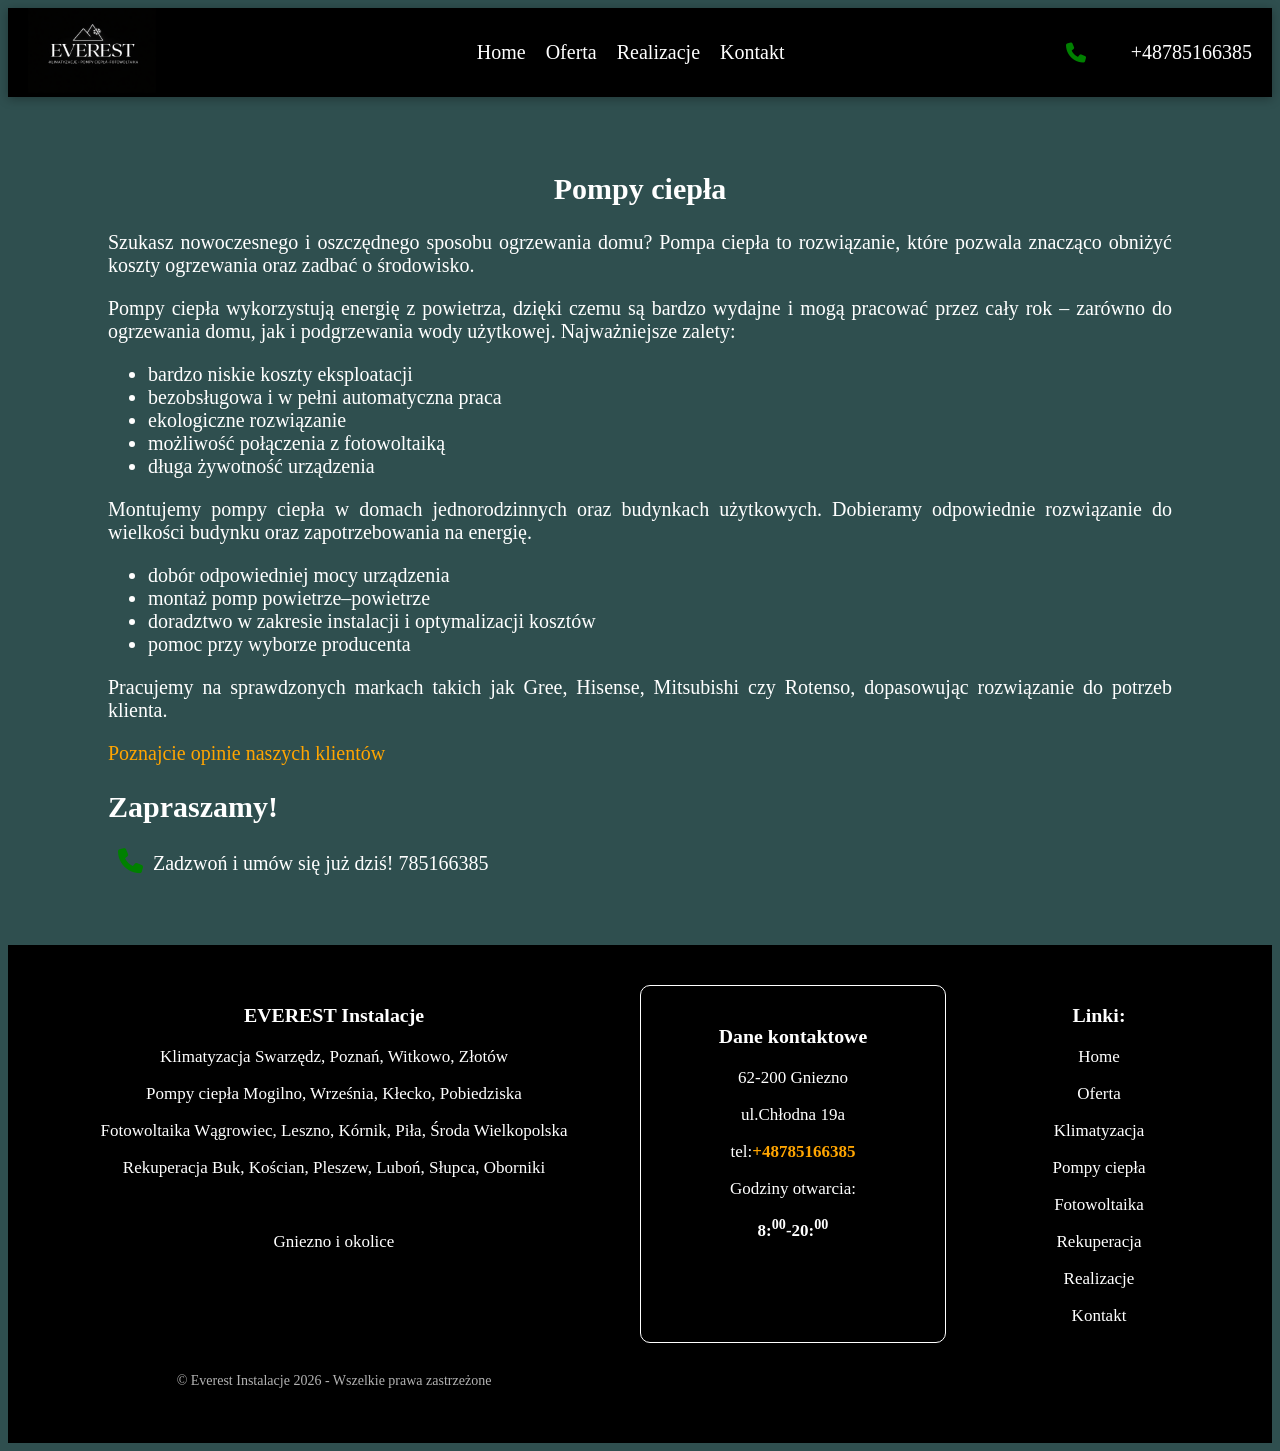
<file: pompy-ciepla.html>
<!DOCTYPE html>
<html lang="en">
<head>
    <meta charset="UTF-8">
    <meta http-equiv="X-UA-Compatible" content="IE=edge">
    <meta name="viewport" content="width=device-width, initial-scale=1.0">
    <meta name="author" content="Tantal">
    <meta name="description" content="Montaż klimatyzacji, pomp ciepła, fotowoltaiki i rekuperacji w Gnieźnie i okolicach. Profesjonalny montaż i serwis.">
    <link rel="stylesheet" href="CSS/style.css">
    <link rel="stylesheet" href="CSS/navbar.css">
    <link rel="stylesheet" href="https://cdnjs.cloudflare.com/ajax/libs/font-awesome/6.5.0/css/all.min.css">
    <title>Realizacje Klimatyzacji, Pomp ciepła, Fotowoltaiki i Rekuperacji Firma Everest Gniezno</title>
</head>
<body>
    <header class="header">
        <nav class="nav">
            <div class="logo">
                <img src="Img/Everest Instalacje.png" alt="">
            </div>

            <input type="checkbox" id="menu-toggle">

            <label for="menu-toggle" class="hamburger">
                <span></span>
                <span></span>
                <span></span>
            </label>
            <ul class="menu">
                <li><a href="https://tantal77.github.io/everest-landing-page/">Home</a></li>
                <li><a href="https://tantal77.github.io/everest-landing-page/oferta.html">Oferta</a></li>
                <li><a href="https://tantal77.github.io/everest-landing-page/realizacje.html">Realizacje</a></li>
                <li><a href="https://tantal77.github.io/everest-landing-page/kontakt.html">Kontakt</a></li>
            </ul>
            <div class="tel">
                <a href="tel:48785166385"><i class="fa-solid fa-phone"></i><span>+48785166385</span></a>
            </div>
        </nav>
    </header>
    <main>
        <section class="complex-offer-description">
             <h1>Pompy ciepła</h1>
            <p>
            Szukasz nowoczesnego i oszczędnego sposobu ogrzewania domu? Pompa ciepła to rozwiązanie,
            które pozwala znacząco obniżyć koszty ogrzewania oraz zadbać o środowisko.
            </p>
            <p>
            Pompy ciepła wykorzystują energię z powietrza, dzięki czemu są bardzo wydajne i mogą
            pracować przez cały rok – zarówno do ogrzewania domu, jak i podgrzewania wody użytkowej.
            Najważniejsze zalety:
            </p>
                <ul>
                    <li>bardzo niskie koszty eksploatacji</li>
                    <li>bezobsługowa i w pełni automatyczna praca</li>
                    <li>ekologiczne rozwiązanie</li>
                    <li>możliwość połączenia z fotowoltaiką</li>
                    <li>długa żywotność urządzenia</li>
                </ul>
            <p>
            Montujemy pompy ciepła w domach jednorodzinnych oraz budynkach użytkowych.
            Dobieramy odpowiednie rozwiązanie do wielkości budynku oraz zapotrzebowania na energię.
            </p>
                <ul>
                    <li>dobór odpowiedniej mocy urządzenia</li>
                    <li>montaż pomp powietrze–powietrze</li>
                    <li>doradztwo w zakresie instalacji i optymalizacji kosztów</li>
                    <li>pomoc przy wyborze producenta</li>
                </ul>
            <p>
            Pracujemy na sprawdzonych markach takich jak Gree, Hisense, Mitsubishi czy Rotenso,
            dopasowując rozwiązanie do potrzeb klienta.
            </p>
            <p><a href="https://maps.google.com/?q=Everest+Gniezno">Poznajcie opinie naszych klientów</a></p>
            <h2>Zapraszamy!</h2>
                <p><a href="tel:48785166385"><i class="fa-solid fa-phone"></i></a> Zadzwoń i umów się już dziś! 785166385</p>
        </section>
    </main>
    <footer class="footer">
        <div class="footer-company">
            <h3>EVEREST Instalacje</h3>
            <p>Klimatyzacja Swarzędz, Poznań, Witkowo, Złotów</p>
            <p>Pompy ciepła Mogilno, Września, Kłecko, Pobiedziska</p>
            <p>Fotowoltaika Wągrowiec, Leszno, Kórnik, Piła, Środa Wielkopolska</p>
            <p>Rekuperacja Buk, Kościan, Pleszew, Luboń, Słupca, Oborniki</p><br>
            <p>Gniezno i okolice</p>
        </div>
        <div class="footer-contact">
            <h3>Dane kontaktowe</h3>
            <p>62-200 Gniezno</p>
            <p>ul.Chłodna 19a</p>
            <p>tel:<a href="tel:+48785166385"><b>+48785166385</b></a></p>
            <p>Godziny otwarcia:</p>
            <p><b>8:<sup>00</sup>-20:<sup>00</sup></b></p>
        </div>
        <div class="footer-links">
            <h3>Linki:</h3>
            <p><a href="https://tantal77.github.io/everest-landing-page/">Home</a></p>
            <p><a href="https://tantal77.github.io/everest-landing-page/oferta.html">Oferta</a></p>
            <p><a href="https://tantal77.github.io/everest-landing-page/klimatyzacja.html">Klimatyzacja</a></p>
            <p><a href="https://tantal77.github.io/everest-landing-page/pompy-ciepla.html">Pompy ciepła</a></p>
            <p><a href="https://tantal77.github.io/everest-landing-page/fotowoltaika.html">Fotowoltaika</a></p>
            <p><a href="https://tantal77.github.io/everest-landing-page/rekuperacja.html">Rekuperacja</a></p>
            <p><a href="https://tantal77.github.io/everest-landing-page/realizacje.html">Realizacje</a></p>
            <p><a href="https://tantal77.github.io/everest-landing-page/kontakt.html">Kontakt</a></p>
        </div>
    <p class="copyright">© Everest Instalacje 2026 - Wszelkie prawa zastrzeżone</p>
</footer>
</body>
</html>
</file>
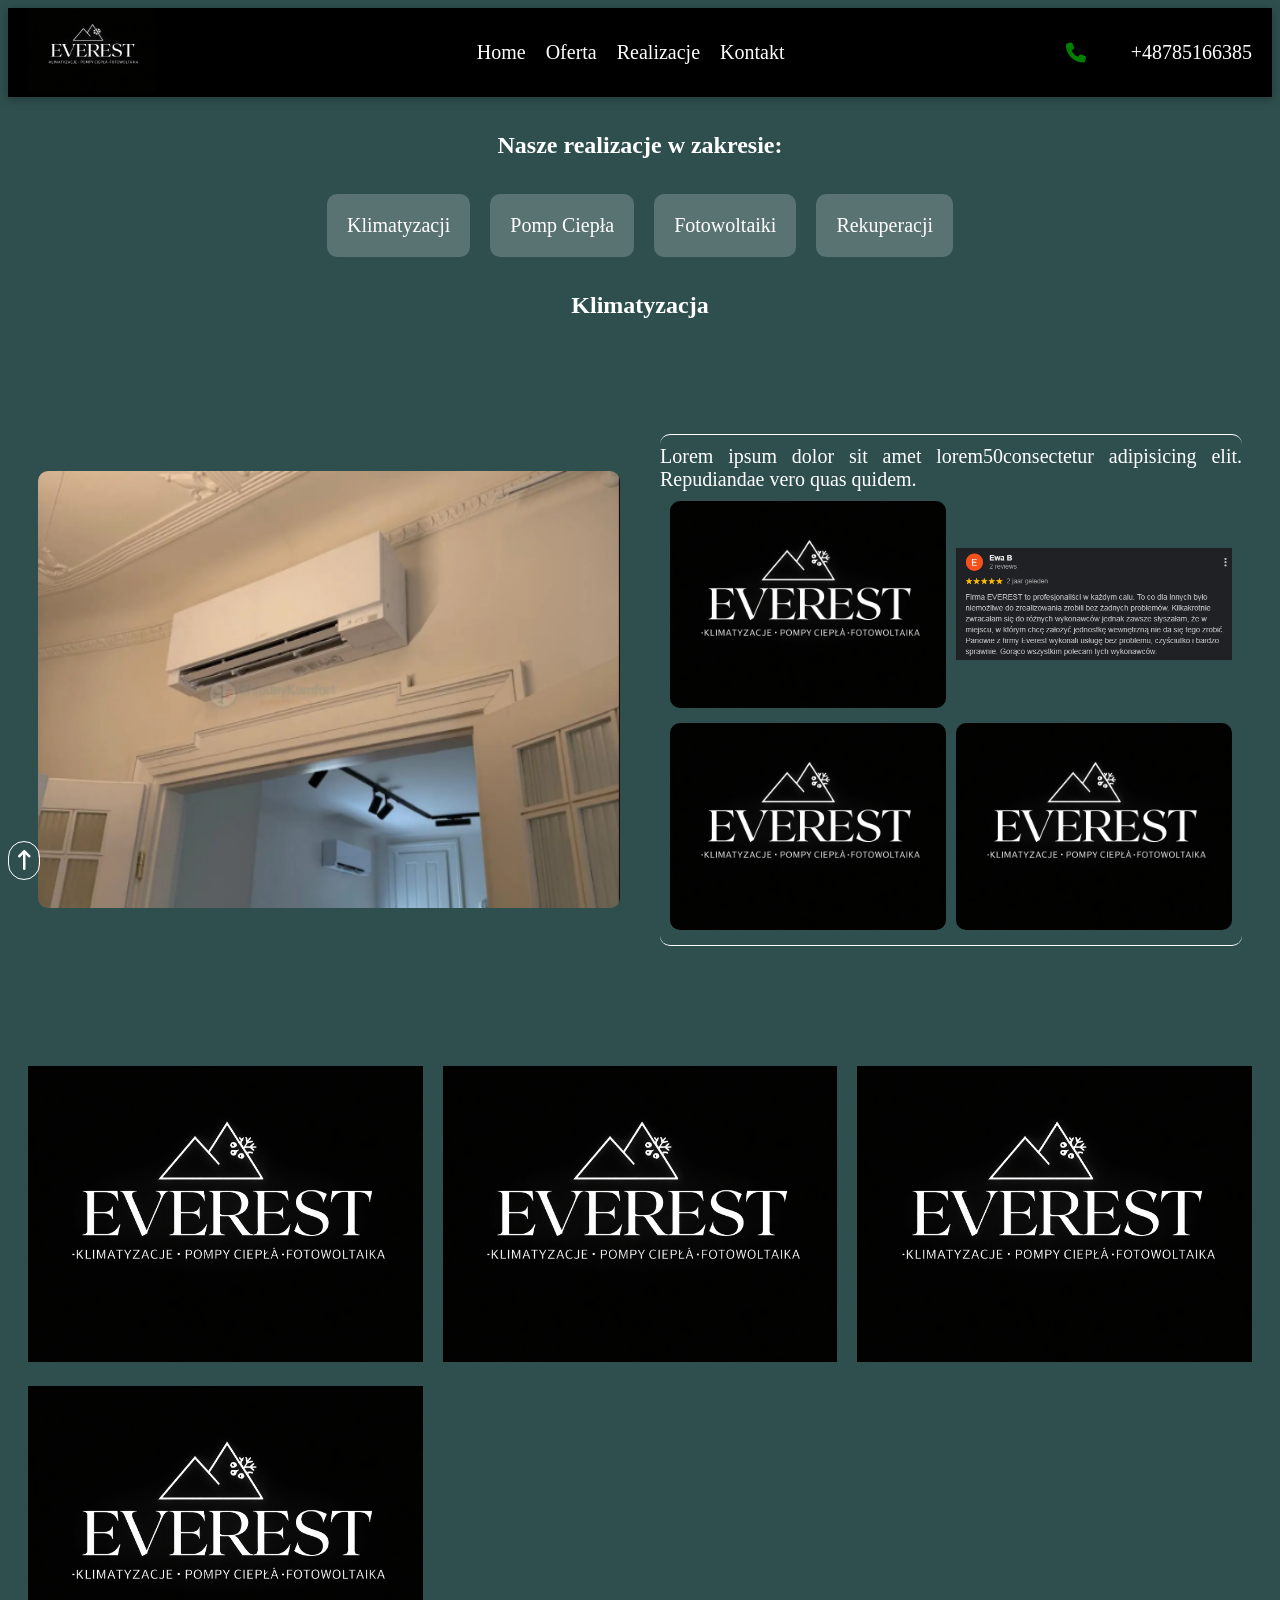
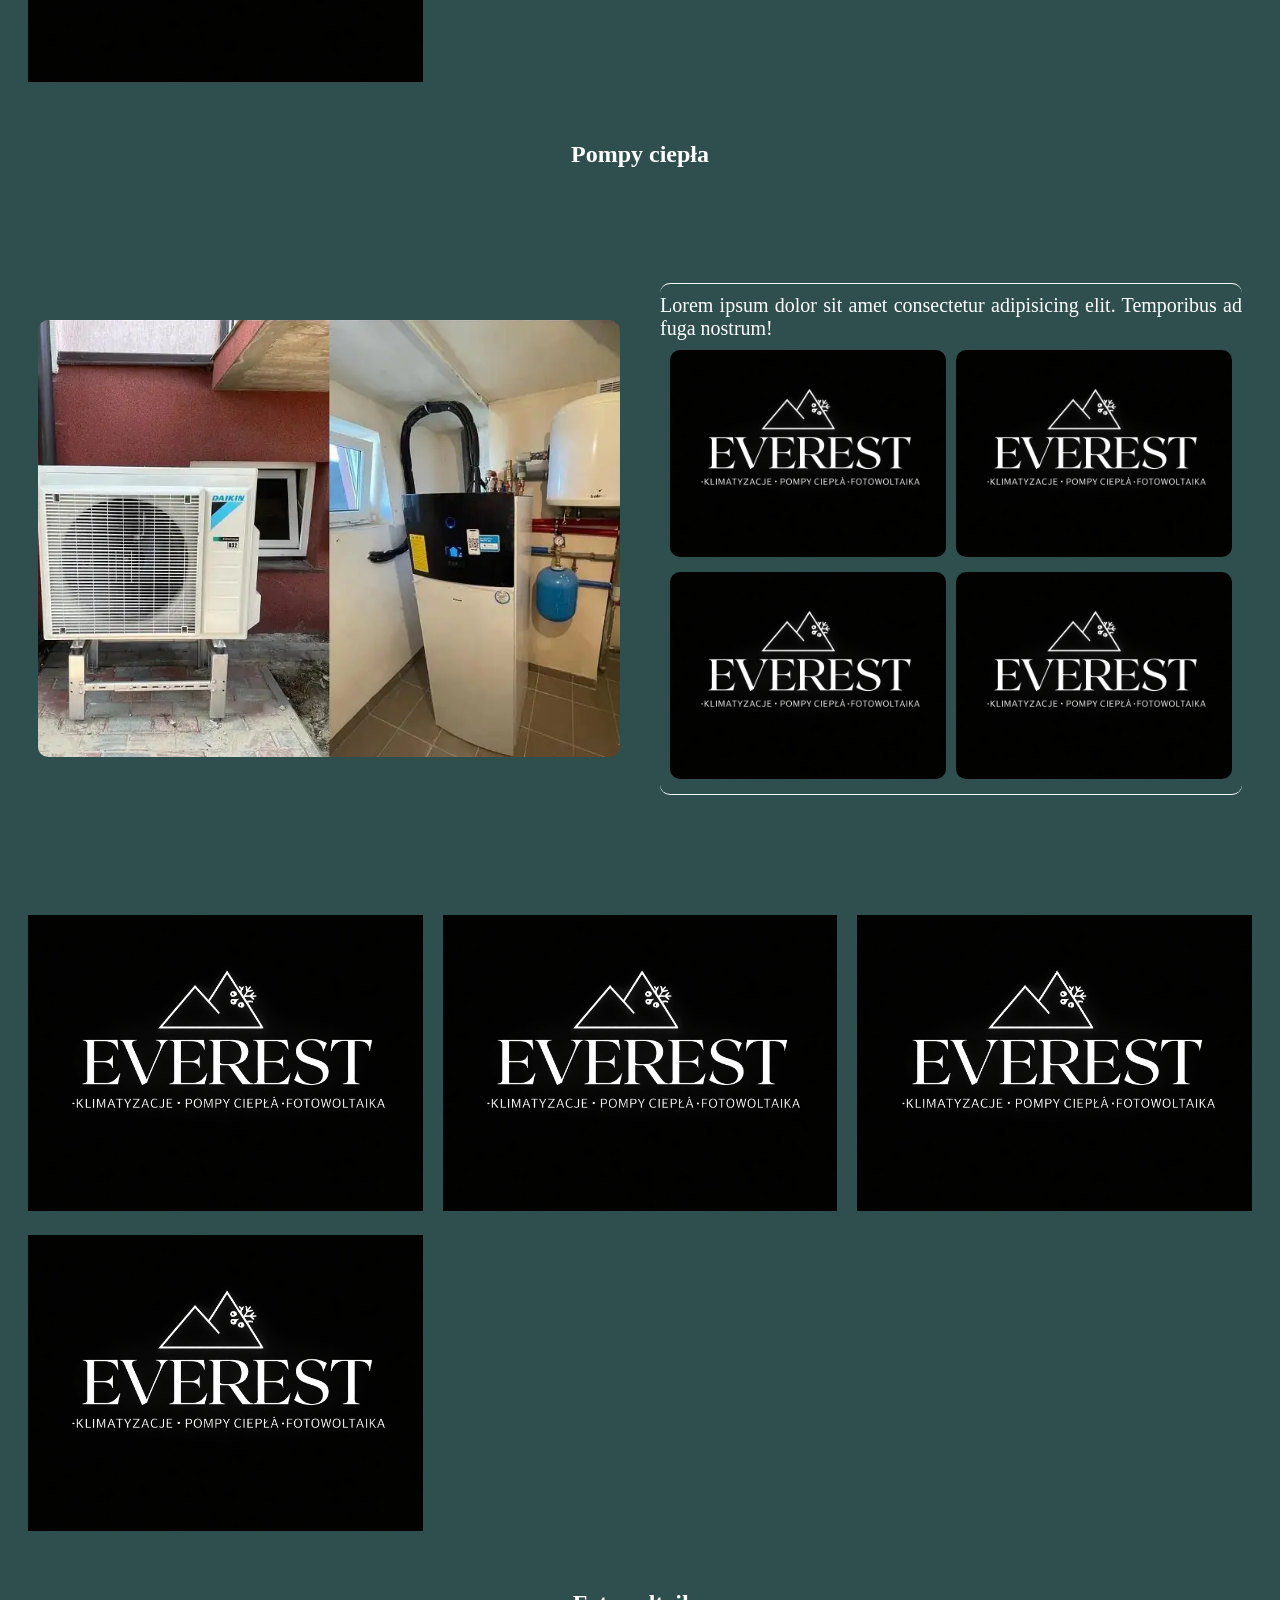
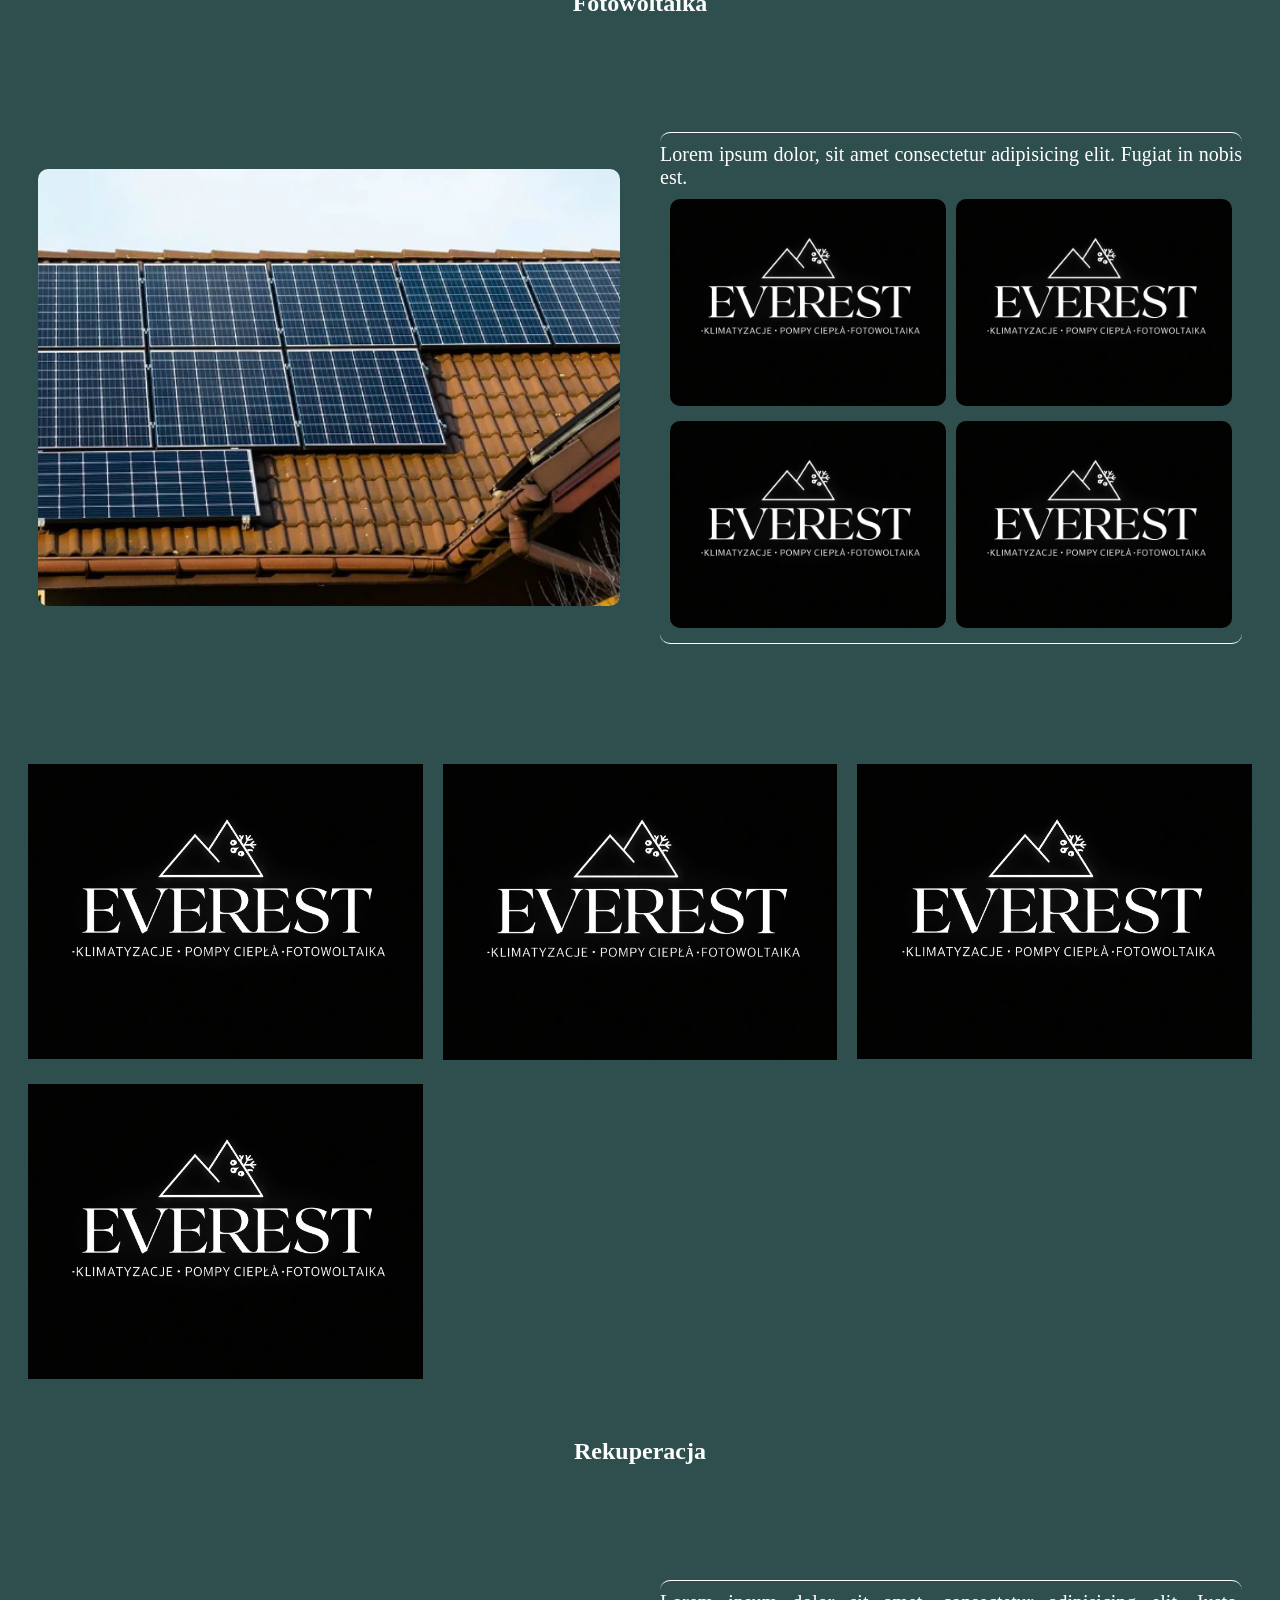
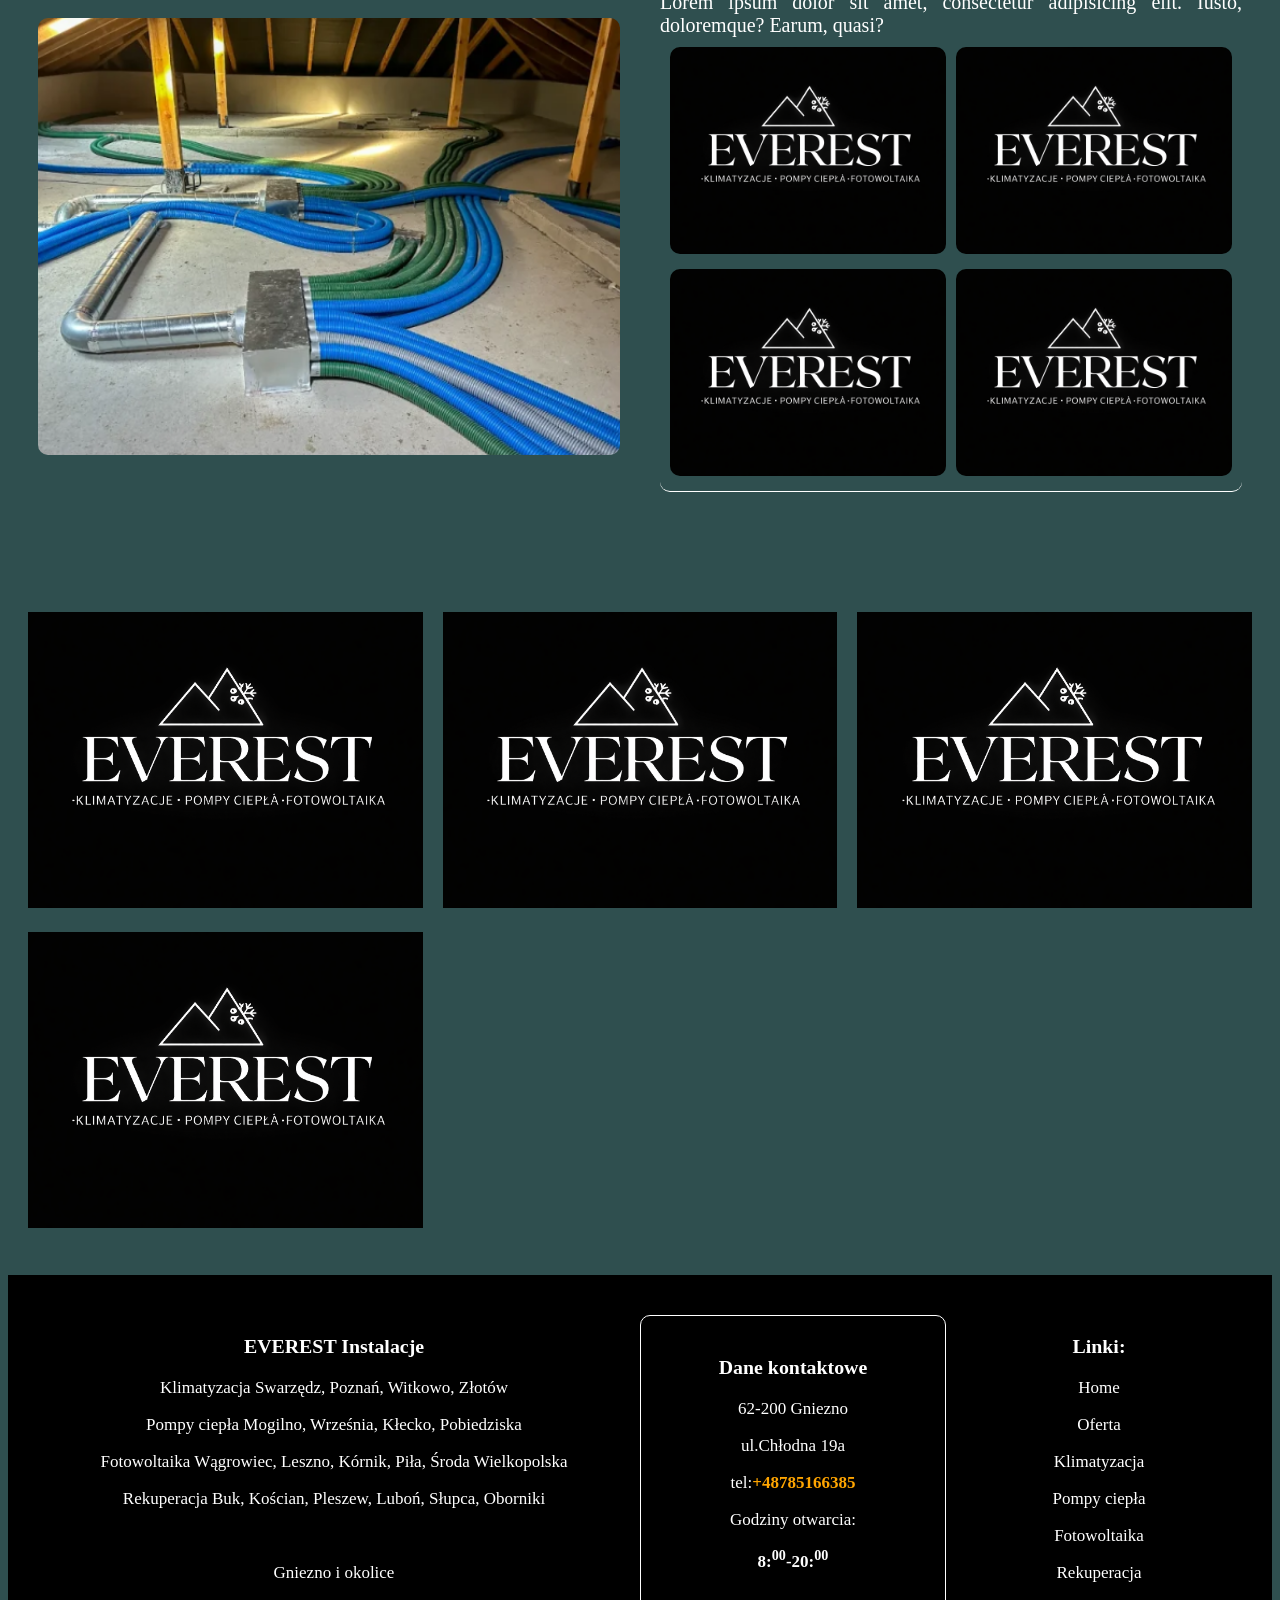
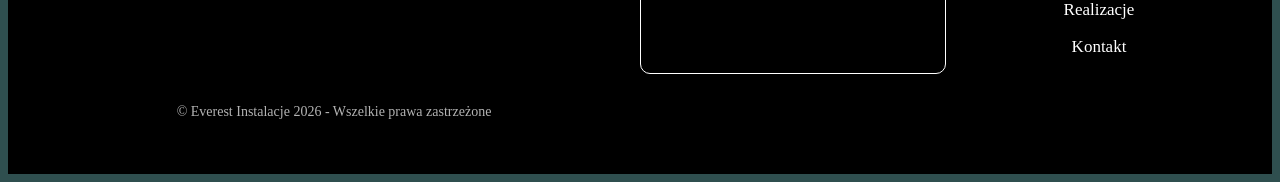
<file: realizacje.html>
<!DOCTYPE html>
<html lang="en">
<head>
    <meta charset="UTF-8">
    <meta http-equiv="X-UA-Compatible" content="IE=edge">
    <meta name="viewport" content="width=device-width, initial-scale=1.0">
    <meta name="author" content="Tantal">
    <meta name="description" content="Montaż klimatyzacji, pomp ciepła, fotowoltaiki i rekuperacji w Gnieźnie i okolicach. Profesjonalny montaż i serwis.">
    <link rel="stylesheet" href="CSS/style.css">
    <link rel="stylesheet" href="CSS/navbar.css">
    <link rel="stylesheet" href="https://cdnjs.cloudflare.com/ajax/libs/font-awesome/6.5.0/css/all.min.css">
    <title>Oferta montażu Klimatyzacji, Pompy ciepła, Fotowoltaiki i Rekuperacji Firma Everest Gniezno</title>
</head>
<body>
    <header class="header">
        <nav class="nav">
            <div class="logo">
                <img src="Img/Everest Instalacje.png" alt="">
            </div>

            <input type="checkbox" id="menu-toggle">

            <label for="menu-toggle" class="hamburger">
                <span></span>
                <span></span>
                <span></span>
            </label>
            <ul class="menu">
                <li><a href="https://tantal77.github.io/everest-landing-page/">Home</a></li>
                <li><a href="https://tantal77.github.io/everest-landing-page/oferta.html">Oferta</a></li>
                <li><a href="https://tantal77.github.io/everest-landing-page/realizacje.html">Realizacje</a></li>
                <li><a href="https://tantal77.github.io/everest-landing-page/kontakt.html">Kontakt</a></li>
            </ul>
            <div class="tel">
                <a href="tel:48785166385"><i class="fa-solid fa-phone"></i><span>+48785166385</span></a>
            </div>
        </nav>
    </header>
    <main>
        <section class="realization-info">
            <h1 id="realization-start">Nasze realizacje w zakresie:</h1>
            <div class="realization-choose">
                <a href="#climatization">Klimatyzacji</a>
                <a href="#heat-pump">Pomp Ciepła</a>
                <a href="#solar-panels">Fotowoltaiki</a>
                <a href="#recuperation">Rekuperacji</a>
            </div>
            <h2 class="realization-title" id="climatization">Klimatyzacja</h2>
            <div class="best-realization">
                <img src="Img/Przykładowy montaż Klimatyzacji w mieszkaniu w Gnieźnie.png" alt="">
                <div class="best-realization-description">Lorem ipsum dolor sit amet  lorem50consectetur adipisicing elit. Repudiandae vero quas quidem.
                    <div class="best-realization-images">
                        <a target="_blank" href="Img/Everest Instalacje.png"><img src="Img/Everest Instalacje.png" alt=""></a>
                        <a class="review-photo" target="_blank" href="Img/Opinia o montażu klimatyzacji w domku jednorodzinnym Everest Gniezno.png"><img src="Img/Opinia o montażu klimatyzacji w domku jednorodzinnym Everest Gniezno.png" alt=""></a>
                        <a target="_blank" href="Img/Everest Instalacje.png"><img src="Img/Everest Instalacje.png" alt=""></a>
                        <a target="_blank" href="Img/Everest Instalacje.png"><img src="Img/Everest Instalacje.png" alt=""></a>
                    </div>
                </div>
            </div>
            <div class="realization-images">
                <a target="_blank" href="Img/Everest Instalacje.png"><img src="Img/Everest Instalacje.png" alt=""></a>
                <a target="_blank" href="Img/Everest Instalacje.png"><img src="Img/Everest Instalacje.png" alt=""></a>
                <a target="_blank" href="Img/Everest Instalacje.png"><img src="Img/Everest Instalacje.png" alt=""></a>
                <a target="_blank" href="Img/Everest Instalacje.png"><img src="Img/Everest Instalacje.png" alt=""></a>
            </div>
            <h2 class="realization-title" id="heat-pump">Pompy ciepła</h2>
            <div class="best-realization">
                <img src="Img/Przykładowy montaż pompy ciepła w domu jednorodzinnym.png" alt="">
                <div class="best-realization-description">Lorem ipsum dolor sit amet consectetur adipisicing elit. Temporibus ad fuga nostrum!
                    <div class="best-realization-images">
                        <a target="_blank" href="Img/Everest Instalacje.png"><img src="Img/Everest Instalacje.png" alt=""></a>
                        <a target="_blank" href="Img/Everest Instalacje.png"><img src="Img/Everest Instalacje.png" alt=""></a>
                        <a target="_blank" href="Img/Everest Instalacje.png"><img src="Img/Everest Instalacje.png" alt=""></a>
                        <a target="_blank" href="Img/Everest Instalacje.png"><img src="Img/Everest Instalacje.png" alt=""></a>
                    </div>
                </div>
            </div>
            <div class="realization-images">
                <a target="_blank" href="Img/Everest Instalacje.png"><img src="Img/Everest Instalacje.png" alt=""></a>
                <a target="_blank" href="Img/Everest Instalacje.png"><img src="Img/Everest Instalacje.png" alt=""></a>
                <a target="_blank" href="Img/Everest Instalacje.png"><img src="Img/Everest Instalacje.png" alt=""></a>
                <a target="_blank" href="Img/Everest Instalacje.png"><img src="Img/Everest Instalacje.png" alt=""></a>
            </div>
            <h2 class="realization-title" id="solar-panels">Fotowoltaika</h2>
            <div class="best-realization">
                <img src="Img/Przykładowy montaż fotowoltaiki skośny dach.png" alt="">
                <div class="best-realization-description">Lorem ipsum dolor, sit amet consectetur adipisicing elit. Fugiat in nobis est.
                    <div class="best-realization-images">
                        <a target="_blank" href="Img/Everest Instalacje.png"><img src="Img/Everest Instalacje.png" alt=""></a>
                        <a target="_blank" href="Img/Everest Instalacje.png"><img src="Img/Everest Instalacje.png" alt=""></a>
                        <a target="_blank" href="Img/Everest Instalacje.png"><img src="Img/Everest Instalacje.png" alt=""></a>
                        <a target="_blank" href="Img/Everest Instalacje.png"><img src="Img/Everest Instalacje.png" alt=""></a>
                    </div>
                </div>
            </div>
            <div class="realization-images">
                <a target="_blank" href="Img/Everest Instalacje.png"><img src="Img/Everest Instalacje.png" alt=""></a>
                <a target="_blank" href="Img/Everest Instalacje.png"><img src="Img/Everest Instalacje.png" alt=""></a>
                <a target="_blank" href="Img/Everest Instalacje.png"><img src="Img/Everest Instalacje.png" alt=""></a>
                <a target="_blank" href="Img/Everest Instalacje.png"><img src="Img/Everest Instalacje.png" alt=""></a>
            </div>
            <h2 class="realization-title" id="recuperation">Rekuperacja</h2>
            <div class="best-realization">
                <img src="Img/Przykładowy montaż rekuperacji.png" alt="">
                <div class="best-realization-description">Lorem ipsum dolor sit amet, consectetur adipisicing elit. Iusto, doloremque? Earum, quasi?
                    <div class="best-realization-images">
                        <a  target="_blank"  href="Img/Everest Instalacje.png"><img src="Img/Everest Instalacje.png" alt=""></a>
                        <a  target="_blank"  href="Img/Everest Instalacje.png"><img src="Img/Everest Instalacje.png" alt=""></a>
                        <a  target="_blank"  href="Img/Everest Instalacje.png"><img src="Img/Everest Instalacje.png" alt=""></a>
                        <a  target="_blank"  href="Img/Everest Instalacje.png"><img src="Img/Everest Instalacje.png" alt=""></a>
                    </div>
                </div>
            </div>
            <div class="realization-images">
                <a target="_blank" href="Img/Everest Instalacje.png"><img src="Img/Everest Instalacje.png" alt=""></a>
                <a target="_blank" href="Img/Everest Instalacje.png"><img src="Img/Everest Instalacje.png" alt=""></a>
                <a target="_blank" href="Img/Everest Instalacje.png"><img src="Img/Everest Instalacje.png" alt=""></a>
                <a target="_blank" href="Img/Everest Instalacje.png"><img src="Img/Everest Instalacje.png" alt=""></a>
            </div>
        </section>
        <a href="#realization-start" class="start-scroll"><i class="fa fa-long-arrow-up" aria-hidden="true"></i></a>
    </main>

    <footer class="footer">
        <div class="footer-company">
            <h3>EVEREST Instalacje</h3>
            <p>Klimatyzacja Swarzędz, Poznań, Witkowo, Złotów</p>
            <p>Pompy ciepła Mogilno, Września, Kłecko, Pobiedziska</p>
            <p>Fotowoltaika Wągrowiec, Leszno, Kórnik, Piła, Środa Wielkopolska</p>
            <p>Rekuperacja Buk, Kościan, Pleszew, Luboń, Słupca, Oborniki</p><br>
            <p>Gniezno i okolice</p>
        </div>
        <div class="footer-contact">
            <h3>Dane kontaktowe</h3>
            <p>62-200 Gniezno</p>
            <p>ul.Chłodna 19a</p>
            <p>tel:<a href="tel:+48785166385"><b>+48785166385</b></a></p>
            <p>Godziny otwarcia:</p>
            <p><b>8:<sup>00</sup>-20:<sup>00</sup></b></p>
        </div>
        <div class="footer-links">
            <h3>Linki:</h3>
            <p><a href="https://tantal77.github.io/everest-landing-page/">Home</a></p>
            <p><a href="https://tantal77.github.io/everest-landing-page/oferta.html">Oferta</a></p>
            <p><a href="https://tantal77.github.io/everest-landing-page/klimatyzacja.html">Klimatyzacja</a></p>
            <p><a href="https://tantal77.github.io/everest-landing-page/pompy-ciepla.html">Pompy ciepła</a></p>
            <p><a href="https://tantal77.github.io/everest-landing-page/fotowoltaika.html">Fotowoltaika</a></p>
            <p><a href="https://tantal77.github.io/everest-landing-page/rekuperacja.html">Rekuperacja</a></p>
            <p><a href="https://tantal77.github.io/everest-landing-page/realizacje.html">Realizacje</a></p>
            <p><a href="https://tantal77.github.io/everest-landing-page/kontakt.html">Kontakt</a></p>
        </div>
    <p class="copyright">© Everest Instalacje 2026 - Wszelkie prawa zastrzeżone</p>
</footer>
</body>
</html>
</file>
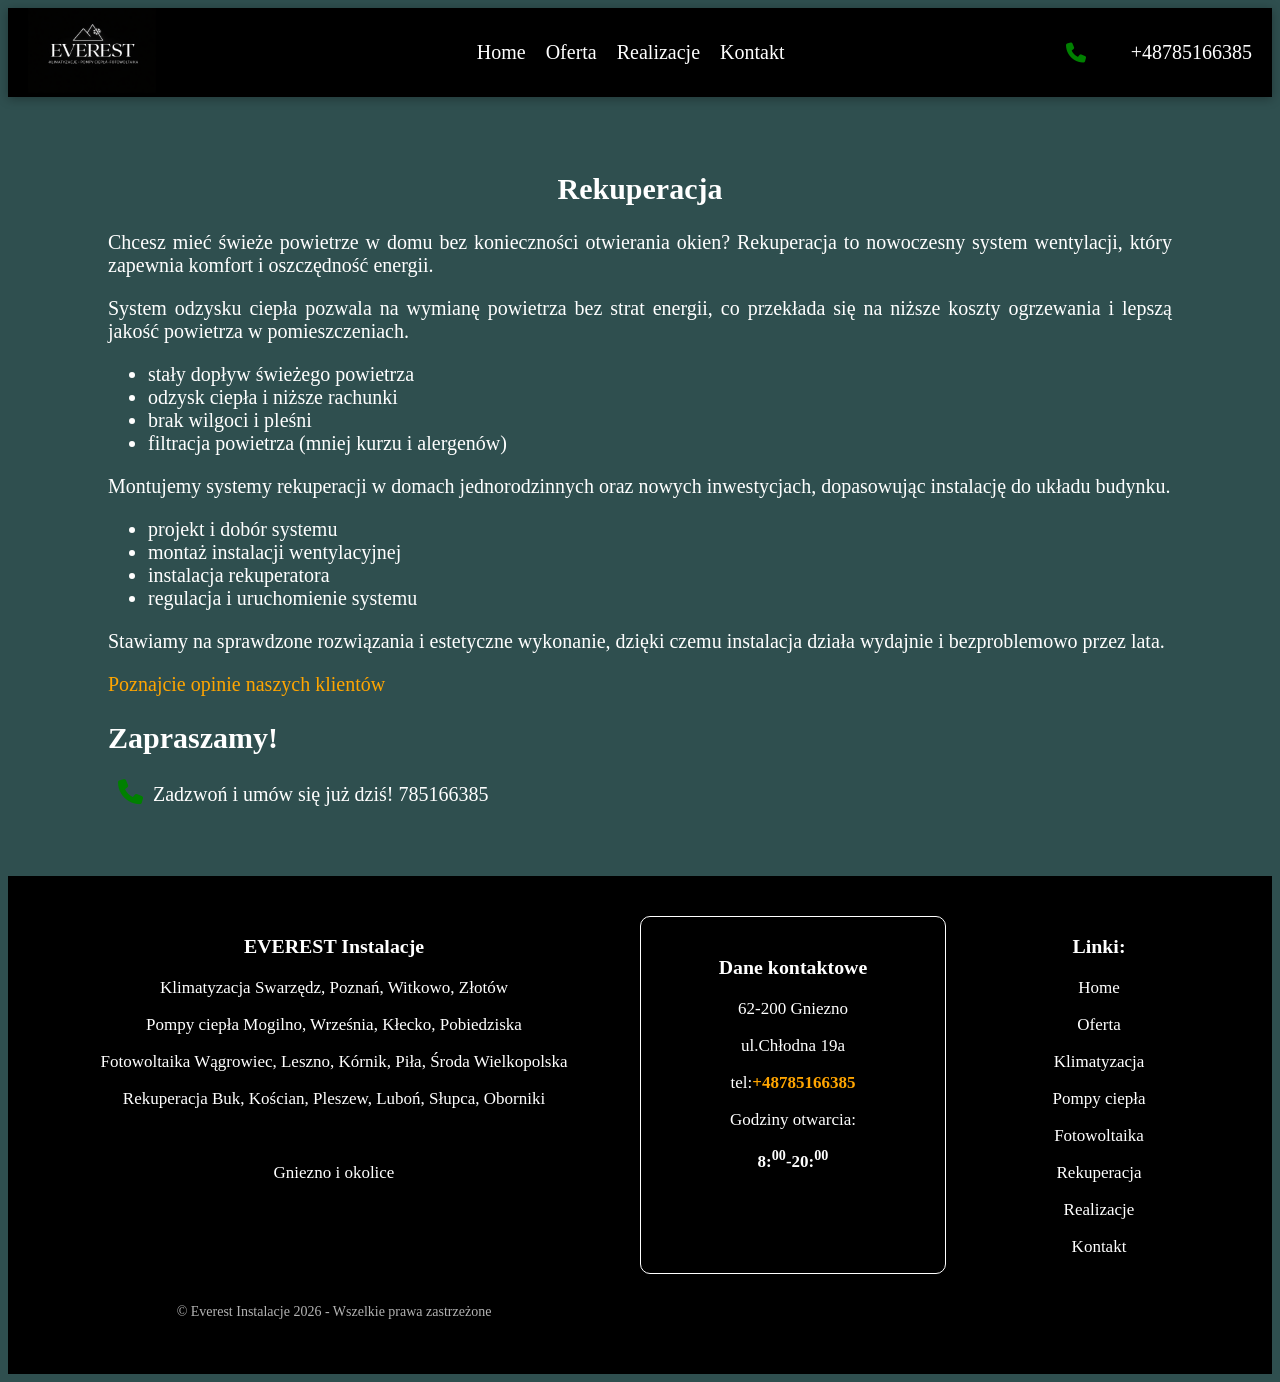
<file: rekuperacja.html>
<!DOCTYPE html>
<html lang="en">
<head>
    <meta charset="UTF-8">
    <meta http-equiv="X-UA-Compatible" content="IE=edge">
    <meta name="viewport" content="width=device-width, initial-scale=1.0">
    <meta name="author" content="Tantal">
    <meta name="description" content="Montaż klimatyzacji, pomp ciepła, fotowoltaiki i rekuperacji w Gnieźnie i okolicach. Profesjonalny montaż i serwis.">
    <link rel="stylesheet" href="CSS/style.css">
    <link rel="stylesheet" href="CSS/navbar.css">
    <link rel="stylesheet" href="https://cdnjs.cloudflare.com/ajax/libs/font-awesome/6.5.0/css/all.min.css">
    <title>Realizacje Klimatyzacji, Pomp ciepła, Fotowoltaiki i Rekuperacji Firma Everest Gniezno</title>
</head>
<body>
    <header class="header">
        <nav class="nav">
            <div class="logo">
                <img src="Img/Everest Instalacje.png" alt="">
            </div>

            <input type="checkbox" id="menu-toggle">

            <label for="menu-toggle" class="hamburger">
                <span></span>
                <span></span>
                <span></span>
            </label>
            <ul class="menu">
                <li><a href="https://tantal77.github.io/everest-landing-page/">Home</a></li>
                <li><a href="https://tantal77.github.io/everest-landing-page/oferta.html">Oferta</a></li>
                <li><a href="https://tantal77.github.io/everest-landing-page/realizacje.html">Realizacje</a></li>
                <li><a href="https://tantal77.github.io/everest-landing-page/kontakt.html">Kontakt</a></li>
            </ul>
            <div class="tel">
                <a href="tel:48785166385"><i class="fa-solid fa-phone"></i><span>+48785166385</span></a>
            </div>
        </nav>
    </header>
    <main>
       <section class="complex-offer-description">
        <h1>Rekuperacja</h1>
        <p>
        Chcesz mieć świeże powietrze w domu bez konieczności otwierania okien?
        Rekuperacja to nowoczesny system wentylacji, który zapewnia komfort i oszczędność energii.
        </p>
        <p>
        System odzysku ciepła pozwala na wymianę powietrza bez strat energii,
        co przekłada się na niższe koszty ogrzewania i lepszą jakość powietrza w pomieszczeniach.
        </p>
            <ul>
                <li>stały dopływ świeżego powietrza</li>
                <li>odzysk ciepła i niższe rachunki</li>
                <li>brak wilgoci i pleśni</li>
                <li>filtracja powietrza (mniej kurzu i alergenów)</li>
            </ul>
        <p>
        Montujemy systemy rekuperacji w domach jednorodzinnych oraz nowych inwestycjach,
        dopasowując instalację do układu budynku.
        </p>
            <ul>
                <li>projekt i dobór systemu</li>
                <li>montaż instalacji wentylacyjnej</li>
                <li>instalacja rekuperatora</li>
                <li>regulacja i uruchomienie systemu</li>
            </ul>
        <p>
        Stawiamy na sprawdzone rozwiązania i estetyczne wykonanie,
        dzięki czemu instalacja działa wydajnie i bezproblemowo przez lata.
        </p>
        <p><a href="https://maps.google.com/?q=Everest+Gniezno">Poznajcie opinie naszych klientów</a></p>
            <h2>Zapraszamy!</h2>
                <p><a href="tel:48785166385"><i class="fa-solid fa-phone"></i></a> Zadzwoń i umów się już dziś! 785166385</p>
       </section> 
    </main>
    <footer class="footer">
        <div class="footer-company">
            <h3>EVEREST Instalacje</h3>
            <p>Klimatyzacja Swarzędz, Poznań, Witkowo, Złotów</p>
            <p>Pompy ciepła Mogilno, Września, Kłecko, Pobiedziska</p>
            <p>Fotowoltaika Wągrowiec, Leszno, Kórnik, Piła, Środa Wielkopolska</p>
            <p>Rekuperacja Buk, Kościan, Pleszew, Luboń, Słupca, Oborniki</p><br>
            <p>Gniezno i okolice</p>
        </div>
        <div class="footer-contact">
            <h3>Dane kontaktowe</h3>
            <p>62-200 Gniezno</p>
            <p>ul.Chłodna 19a</p>
            <p>tel:<a href="tel:+48785166385"><b>+48785166385</b></a></p>
            <p>Godziny otwarcia:</p>
            <p><b>8:<sup>00</sup>-20:<sup>00</sup></b></p>
        </div>
        <div class="footer-links">
            <h3>Linki:</h3>
            <p><a href="https://tantal77.github.io/everest-landing-page/">Home</a></p>
                <p><a href="https://tantal77.github.io/everest-landing-page/oferta.html">Oferta</a></p>
                <p><a href="https://tantal77.github.io/everest-landing-page/klimatyzacja.html">Klimatyzacja</a></p>
                <p><a href="https://tantal77.github.io/everest-landing-page/pompy-ciepla.html">Pompy ciepła</a></p>
                <p><a href="https://tantal77.github.io/everest-landing-page/fotowoltaika.html">Fotowoltaika</a></p>
                <p><a href="https://tantal77.github.io/everest-landing-page/rekuperacja.html">Rekuperacja</a></p>
                <p><a href="https://tantal77.github.io/everest-landing-page/realizacje.html">Realizacje</a></p>
                <p><a href="https://tantal77.github.io/everest-landing-page/kontakt.html">Kontakt</a></p>
        </div>
    <p class="copyright">© Everest Instalacje 2026 - Wszelkie prawa zastrzeżone</p>
</footer>
</body>
</html>
</file>
<file: CSS/style.css>
.hero {
    width:100%;
    height:70vh;
    position:relative;
    overflow: hidden;
}

.hero::after {
    content:"";
    position:absolute;
    inset:0;
    background:rgba(0,0,0,0.4);
}

.hero-img {
    width:100%;
    height:100%;
    object-fit: cover;
    object-position: 50% 70%;
    opacity:0;
    transform:scale(1.1);

    animation:heroImage 1.2s ease forwards;
}

@keyframes heroImage {
    to {
        opacity:1;
        transform:scale(1);
    }
}

.hero-text-one {
    position:absolute;
    transform:translateX(-20%);
    top:5%;
    z-index:999;
    color:white;
    opacity:0;
    animation:hero-text-one 1s ease 0.5s forwards;
}

.hero-text-two {
    position:absolute;
    transform:translateX(-20%);
    top:19%;
    z-index:999;
    color:white;
    opacity:0;
    animation:hero-text-two 1s ease 0.7s forwards;
}

.hero-text-three {
    position:absolute;
    transform:translateX(-20%);
    top:26%;
    z-index:999;
    color:white;
    opacity:0;
    animation:hero-text-three 1s ease 0.9s forwards;
}

.hero-text-four {
    position:absolute;
    transform:translateX(-20%);
    top:33%;
    z-index:999;
    color:white;
    opacity:0;
    animation:hero-text-four 1s ease 1.1s forwards;
}

.hero-text-five {
    position:absolute;
    transform:translateX(-20%);
    top:40%;
    z-index:999;
    color:white;
    opacity:0;
    animation:hero-text-five 1s ease 1.3s forwards;
}

@keyframes hero-text-one {
    to {
        opacity:1;
        transform:translateX(5%);
    }
}

@keyframes hero-text-two {
    to {
        opacity:1;
        transform:translateX(15%);
    }
}

@keyframes hero-text-three {
    to {
        opacity:1;
        transform:translateX(15%);
    }
}

@keyframes hero-text-four {
    to {
        opacity:1;
        transform:translateX(15%);
    }
}

@keyframes hero-text-five {
    to {
        opacity:1;
        transform:translateX(15%);
    }
}

.hiperlinks {
    z-index: 10;
    position:absolute;
    bottom:25%;
    left:5%;
    display:flex;
    flex-wrap:wrap;
    gap:4rem;
    font-size:3rem;
}

@media(max-width:450px) {
    .hiperlinks {
        gap:1.7rem;
        left:2%;
        font-size:2.5rem;
    }
}

@media(max-width:340px) {
    .hiperlinks {
        gap:1.5rem;
        left:0%;
        font-size:2.2rem;
    }
}

.hiperlinks a {
    color:white;
    text-decoration: none;
    padding:1rem;
    opacity:0;
    border:2px solid white;
    transition: color 0.5s;
    animation:heroImage 1.2s ease 1.5s forwards;
}

.hiperlinks a:hover {
    color:black;
    background-color: white;
}

.about {
    display:grid;
    grid-template-columns: 1fr 1fr;
    gap:3rem;
    color:white;
    padding:6rem 2rem;
    margin:auto;
}

.about-description {
    position:relative;
    padding: 2rem 0 0 0;
    border:2px solid white;
    border-radius:10px;
    overflow:hidden;
}

.about-logo {
    position:absolute;
    left:0%;
    top:-7%;
    width:14cqw;
    z-index:0;
}

@media (max-width:1100px) {
    .about-logo {
        top:0%;
    }
}

@media (max-width:825px) {
    .about-logo {
        width:20cqw;
        left:-5%;
    }
}

.about-description::after {
    content:"";
    position:absolute;
    inset:0;
    z-index:2;
    background:rgba(47,79,79,0.5);
}

.about-description h2 {
    text-align: center;
    text-decoration: underline;
    position:relative;
    z-index:999;
}

.about-description p {
    position:relative;
    text-align: justify;
    padding:0.5rem 2rem 2rem 2rem;
    z-index:999;
    font-size:2rem;
}

.about-description a {
    text-decoration: none;
    color:orange;
}

.number-box {
    border:2px solid white;
    border-radius:10px;
    text-align: center;
    padding:2rem;
    font-size:2rem;
}

.number-box span {
    font-family: monospace;
    font-size:3rem;
    margin-left:1rem;
    margin-right:1rem;
    font-weight: bold;
}

@media(max-width:768px) {
    .about {
        grid-template-columns:1fr;
    }
    
    .about-description {
        text-align:center;
    }
}

.what-where {
    display: grid;
    grid-template-columns: 1fr 1fr;
    gap:3rem;
    color:white;
    padding:6rem 2rem;
    margin:auto;
}

.what, .where {
    border:2px dashed white;
    border-radius:10px;
    padding: 2rem;
}

.overlay {
    position:relative;    
}

.what {
    overflow: hidden;
}

.overlay span {
    position:absolute;
    left:-75px;
    top:25px;
    transform: rotate(-40deg);
    color: #1a1a1a;
    background-color: #ffb703;
    width:220px;
    text-align: center;
    font-weight: 600;
}

.what h2, .where h2 {
    text-align: center;
    text-decoration: underline;
}

.what p {
    text-align: center;
}

.where p {
    text-align: justify;
    padding: 1rem;
}

.what a, .where a {
    text-decoration: none;
    color:orange;
}

.where div {
    text-align: center;
    margin-top:1rem;
}

@media(max-width:768px) {
    .what-where {
        grid-template-columns: 1fr;
    }    
}

@media(max-width:420px) {
    .overlay span {
        transform:rotate(-15deg);
        left:-82px;
        top:-7px;
        width:300px;
    }
}

.realizations {
    padding:4rem 2rem;
    margin:auto;
    color:white;
    text-align: center;
}

.image-realizations {
    display:grid;
    grid-template-columns: 1fr 1fr 1fr;
    gap:3rem;
}

.figcaption {
    border-bottom:2px solid white;
    border-radius: 0 0 10px 10px;
    font-size:1.8rem;
    padding:1.5rem;
    text-align: justify;
}

.image-realizations img {
    width:100%;
    height:auto;
    border-radius: 10px 10px 0 0;
    aspect-ratio: 4/3;
    object-fit: cover;
    display:block;
}

figure {
    transition:transform 0.3s ease;
}

figure:hover {
    transform:scale(1.05);
}

@media(max-width:900px) {
    .image-realizations {
        grid-template-columns: 1fr 1fr;
    }
}

@media(max-width:600px) {
    .image-realizations {
        grid-template-columns: 1fr;
    }
}

.reviews {
    padding:4rem 2rem;
    margin:auto;
    color:white;
    text-align: center;
}

.reviews-grid {
    display:grid;
    grid-template-columns: 1fr 1fr 1fr;
    gap:5rem;
}

.review {
    font-family: Verdana;
    font-size:1.8rem;
    text-align: justify;
    transition:transform 0.3s;
    padding:2rem;
    border-radius:10px;
    border:1px solid rgba(255,255,255,0.2);
    background:rgba(255,255,255,0.03);
}

.review:hover {
   transform:translateY(-5px);
}

.review span {
    margin-top:1rem;
}

.author {
    display:inline;
    font-style: italic;
    margin-left:1rem;
}

.fa-star {
    color:gold;
}

@media(max-width:900px) {
    .reviews-grid {
        grid-template-columns: 1fr 1fr;
    }
}

@media(max-width:600px) {
    .reviews-grid {
        grid-template-columns: 1fr;
    }
}

.contact-area {
    padding:4rem 2rem;
    margin:auto;
    color:white;
    text-align: center;
}

.contact-area h2 {
    margin-bottom:4rem;
}

.contact-area-grid {
    display: grid;
    grid-template-columns: 1fr 1fr;
    gap:5rem;
}

.contact {
    width:50%;
    padding:2rem;
    border-radius:10px;
    border:1px solid rgba(255,255,255,0.2);
    background:rgba(255,255,255,0.03);
    font-size:1.9rem;
    color:white;
    text-align: left;
    justify-self: center;
}

@media(max-width:950px) {
    .contact {
        width:100%;
    }
}

.contact a {
    text-decoration: none;
    color:orange;
}

.fa-envelope {
    color:white;
    margin-right:0.5rem;
}

.fa-clock {
    color:white;
    margin-right:0.5rem;
}

.area iframe {
    border-radius:10px;
}

@media(max-width:768px) {
    .contact-area-grid {
        grid-template-columns: 1fr;
    }
}

.faq {
    padding:1rem 3rem 1rem 3rem;
    margin:2rem auto 2rem auto;
    color:white;
    text-align: center;
    width:70%;
    gap:2rem;
    background-color: rgba(255,255,255,0.2);
    border-radius:10px;
}

.faq details {
    border:1px solid white;
    border-radius:6px;
    gap:2rem;
    padding:1.5rem;
    margin-bottom:2rem;
    background-color: rgba(47,79,79,0.6);
}

.faq summary {
    font-size:1.8rem;
    cursor:pointer;
}

.faq p {
    font-size:1.6rem;
}

.phone-banner {
    display:none;
}

@media (max-width:768px) {
.phone-banner {
    display:inline;
    position:fixed;
    top:90%;
    left:5%;
    z-index:9999;
    padding:1rem 0.75rem 0.75rem 1rem;
    border:2px solid white;
    border-radius:30px;
    transition:color 0.5s;
}
.phone-banner:hover {
    background-color: white;
}
}

.footer {
    padding:4rem 2rem;
    display: grid;
    grid-template-columns: 2fr 1fr 1fr;
    background-color: black;
    color:white;
    text-align: center;
    font-size:1.7rem;
}

.footer-contact {
    border:1px solid white;
    padding:2rem;
    border-radius: 10px;
}

.footer a {
    color:white;
    text-decoration: none;
}

.footer a:hover {
    color:orange;
}

.footer-contact a {
    color:orange;
    text-decoration: none;
}

.copyright {
    margin-top:3rem;
    font-size:1.4rem;
    opacity:0.7;
}

@media(max-width:768px) {
    .footer {
        grid-template-columns: 1fr;
        text-align: center;
    }
}
/********************************************************OFFER TAB********************************/
.complex-offer h1 {
    color:white;
    font-family: Verdana;
    padding:2rem 2rem;
    text-align: center;
}

.offer-grid {
    display:grid;
    grid-template-columns: 1fr 1fr;
    gap:6rem;
    padding:8rem 2rem;
    margin-left:3rem;
    margin-right:3rem;
}

.tab-offer {
    position:relative;
    border-radius:30px;
    overflow: hidden;
    transition:transform 1s ease;
    cursor:pointer;
}

.tab-offer::after {
    position:absolute;
    content:"";
    inset:0;
    background:rgba(0,0,0,0.7);
    max-height:0;
    transition:1s ease;
    pointer-events: none;
}

.tab-offer:hover::after {
    max-height:100%;
}

.tab-offer:hover {
    transform:translateY(-5px);
}

.tab-offer a {
    display:block;
    position:relative;
    width:100%;
    height:100%;
}

.tab-offer img {
    aspect-ratio:4/3;
    object-fit:cover;
    width:100%;
    height:auto;
}

.tab-offer-description {
    position:absolute;
    text-align: center;
    color:white;
    bottom:35%;
    left:0%;
    transform:rotate(35deg);
    z-index:1;
    font-weight:600;
    font-size:7cqw;
    opacity:0;
    transition: 1s ease;
}

.tab-offer:hover .tab-offer-description{
    opacity:1;
}

@media(max-width:768px) {
    .tab-offer-description {
        font-size:13cqw;
        bottom:40%;
    }
}

@media(max-width:768px) {
    .offer-grid {
        grid-template-columns: 1fr;
        justify-content: center;
    }
}

/**********************************REALIZATION TAB*******************************************/
.realization-info h1, .realization-title {
    color:white;
    text-align: center;
    padding:1.5rem;
}

.realization-title {
    margin-bottom:7rem;
}

.realization-choose {
    display:flex;
    flex-wrap:wrap;
    gap:2rem;
    justify-content: center;
}

.realization-choose a {
    text-decoration: none;
    color:white;
    border: rgba(255,255,255,0.03);
    background: rgba(255,255,255,0.2);
    padding:2rem;
    font-size:2rem;
    border-radius: 10px;
    transition:color 0.3s ease;
}

.realization-choose a:hover  {
    background-color:black;
    border:rgba(0,0,0,0);
    color:orange;
}

.best-realization {
    display:grid;
    grid-template-columns: 1fr 1fr;
    gap:4rem;
    padding:3rem;
}

.best-realization img {
    align-self:center;
    aspect-ratio: 4/3;
    object-fit: cover;
    width:100%;
    height:auto;
    border-radius:10px;
}

.best-realization-description {
    font-size:2rem;
    color:white;
    text-align: justify;
    padding-top:1rem;
    border-top:1px solid white;
    border-bottom:1px solid white;
    border-radius:10px;
}

.best-realization-images {
    display:grid;
    grid-template-columns: repeat(2, 1fr);
    gap:1rem;
    padding:1rem;
}

.best-realization-images .review-photo img {
    object-fit: contain;
}

.best-realization-images img {
    aspect-ratio: 4/3;
    object-fit: cover;
    width:100%;
    height:auto;
}

.realization-images {
    display:grid;
    grid-template-columns: 1fr 1fr 1fr;
    gap:2rem;
    margin-top:7rem;
    padding: 2rem;;
}

.realization-images img {
    aspect-ratio: 4/3;
    object-fit: cover;
    width:100%;
    height:auto;
}

.start-scroll {
    position:sticky;
    left:5px;
    bottom:20px;
    color:black;
    text-decoration: none;
    z-index: 999;
    color:white;
    border:1px solid white;
    border-radius:20px;
    padding:0.75rem;
    font-size:2rem;
    transition:color 0.5s;
}

.start-scroll:hover {
    color:black;
    background-color: white;
}

@media (max-width:768px) {
    .best-realization {
        grid-template-columns: 1fr;
    }

    .best-realization-images {
        grid-template-columns: 1fr;
    }
}

@media (max-width:1024px) {
    .realization-images {
        grid-template-columns: 1fr 1fr;
    }
}

@media (max-width:768px) {
    .realization-images {
        grid-template-columns: 1fr;
    }
}
/**********************************CONTACT TAB************************************************/
.contact-info h1 {
    text-align: center;
    color:white;
    margin:4rem 0;
}

.tab-contact {
    display:grid;
    grid-template-columns: 1fr 1fr;
    padding:0 2rem;
    gap:3rem;
    margin-bottom:2rem;
    height:auto;
}

.contact-description {
    border:1px solid darkslategray;
    padding:2rem 4rem;
    background:rgba(255,255,255,0.03);
    border-radius:10px;
    color:white;
    font-size:2rem;
    align-items: center;
    justify-self: center;
    align-self: start;
}

.contact-description a {
    text-decoration: none;
    color:white;
    margin-top:1rem;
}

.fa-home {
    margin-right:0.5rem;
}

.form-contact {
    background:rgba(255,255,255,0.03);
    border-radius:10px;
    padding:2rem 4rem;
}

.form-contact h2 {
    color:white;
}

.form-contact input, textarea {
    width:70%;
    border:2px solid rgba(255,255,255,0.2); 
    border-radius:10px;
    background-color: rgba(255,255,255,0.2);
    padding:2rem 4rem;
    margin-bottom:1rem;
    color: white;
    outline:none;
}

.form-contact p {
    color:white;
    width:70%;
    font-size:1.3rem;
    text-align: justify;
}

input::placeholder {
    color: rgba(255,255,255,0.2);
}

input:focus {
    border:1px solid orange;
}

textarea::placeholder {
    font-size:1.3rem;
    color: rgba(255,255,255,0.2);
}

textarea:focus {
    border:1px solid orange;
}

button {
    width:30%;
    padding:1.5rem;
    border-radius:10px; 
    border:2px solid rgba(255,255,255,0.2);
    background-color: rgba(255,255,255,0.2);
    color:white;
    font-size:1.5rem; 
}

@media (max-width:768px) {
    .tab-contact {
        grid-template-columns: 1fr;
    }

    .form-contact input, textarea {
        width:100%;
    }
    button {
        width:50%;
    }

    .form-contact p {
        width:100%;
    }
}
/***********************************************COMPLEX OFFER SUBPAGES**********************/
.complex-offer-description h1 {
    text-align: center;
}

.complex-offer-description {
    font-size:2rem;
    padding:5rem 10rem;
    color:white;
    text-align: justify;
}

.complex-offer-description p {
    margin-bottom:2rem;
}

.complex-offer-description .fa-phone {
    margin-left:1rem;
    font-size:2.5rem;
}

.complex-offer-description a {
    color:orange;
    text-decoration: none;
}

@media (max-width:768px) {
    .complex-offer-description {
        padding:3rem 2rem;
    }
}
</file>
<file: CSS/navbar.css>
*,
*::after,
*::before {
    box-sizing:border-box;
}

html {
    font-size:62.5%;
    scroll-bahavior:smooth;
    overflow-anchor:none;
}

body {
    font-size:1.6rem;
    background-color: darkslategrey;   
}

.header {
    position:sticky;
    top:0;
    z-index:1000;
    box-shadow:0 2px 10px rgba(0,0,0,0.3);
}

.hamburger {
    display:none;
    flex-direction: column;
    cursor:pointer;
}

.hamburger span {
    height:0.3rem;
    width:2.5rem;
    background: white;
    margin:0.4rem 0;
    display:block;
}

#menu-toggle {
    display:none;
}

.nav {
    display:flex;
    padding:0 2rem;
    background-color:black;
    justify-content: space-between;
    width:100%;
    align-items: center;
}

.logo img {
    height:8.5rem;
}

.menu {
    display:flex;
    list-style-type: none;
    gap:2rem;
}

.menu li a {
    text-decoration: none;
    color:white;
    gap:4rem;
    transition:color 1s;
    font-size:2rem;
}

.menu li a:hover{
    color:orange;
}

.tel a {
    display:flex;
    gap:4rem;
    align-items: center;
    text-decoration: none;
    color:white;
    font-size:2rem;

}

.fa-phone {
    color:green;
    font-size:2rem;
    margin-right:0.5rem;
}

@media (max-width:768px){           

    .nav{
    flex-direction:row;
    }
    .tel span {
        display:none;
    }
    
    .menu {
        position:absolute;
        top:7rem;
        left:0;
        width:100%;
        background:black;
        flex-direction: column;
        align-items: center;
        max-height: 0;
        overflow: hidden;
        transition:0.3s;
    }

    .hamburger {
        display:flex;
    }

    #menu-toggle:checked ~ .menu {
        max-height:30rem;
    }
 }
    
    .hero-text-one,
    .hero-text-two,
    .hero-text-three,
    .hero-text-four,
    .hero-text-five 
    {
    left:5%;
    font-size:1.8rem;
    }
</file>
